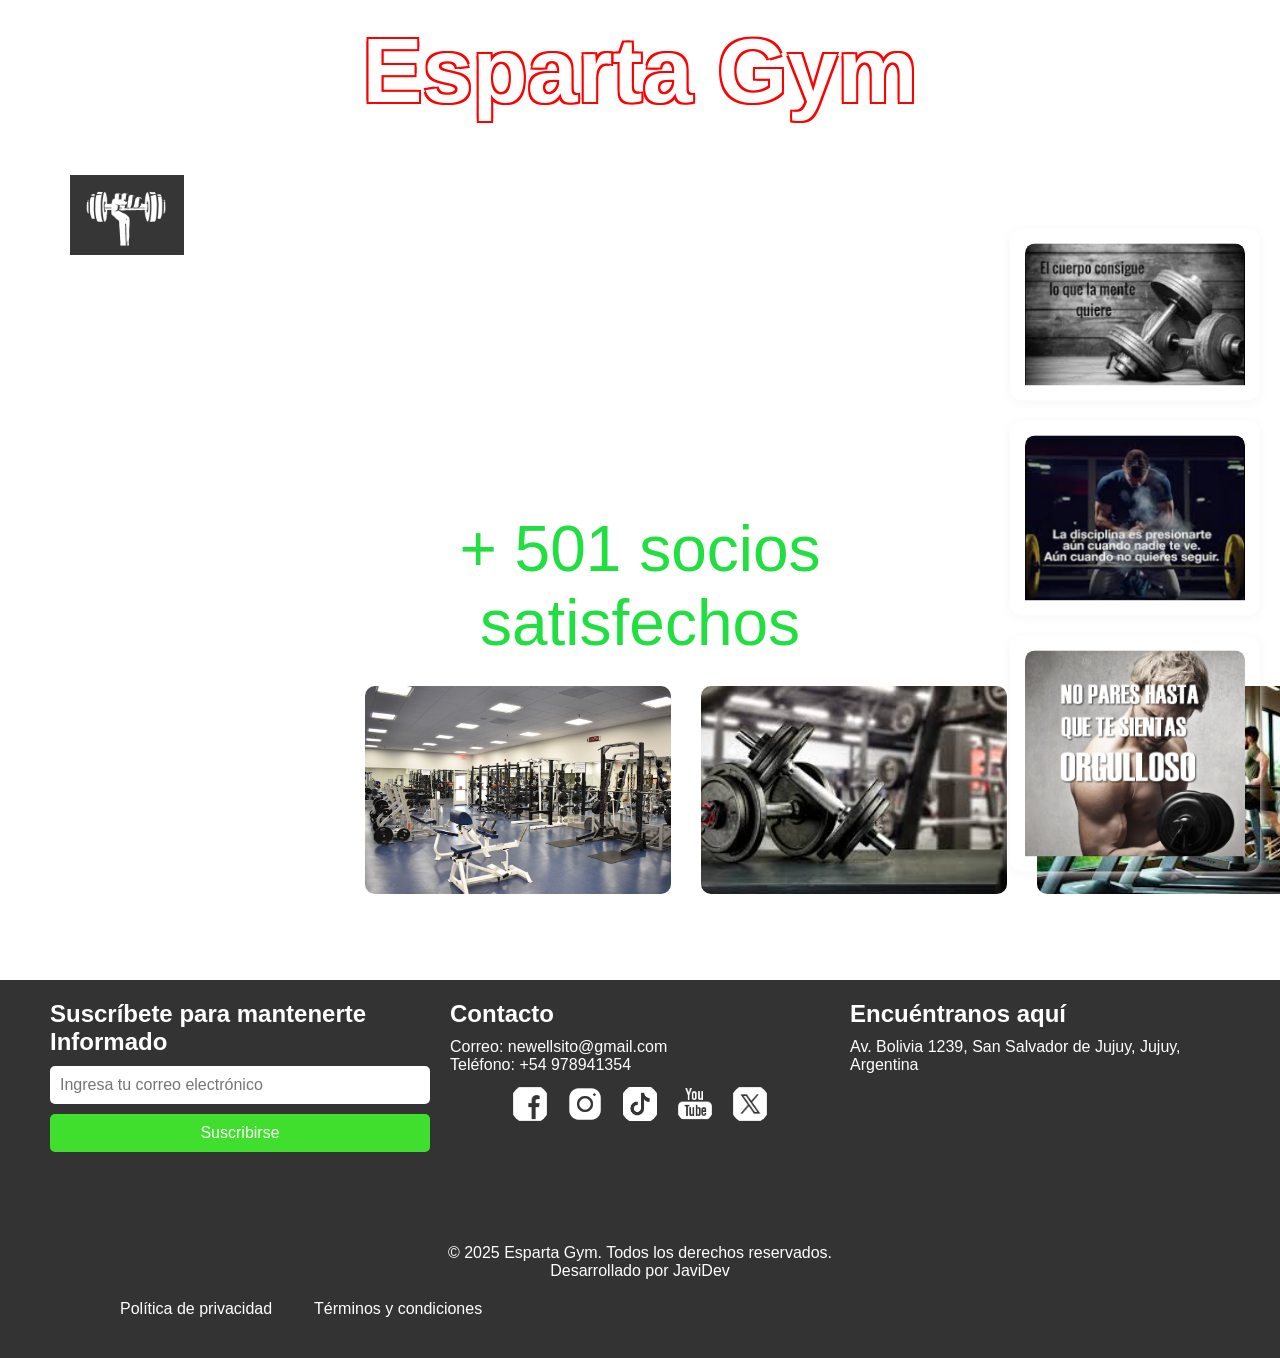
<file: index.html>
<HTML:5>
<!DOCTYPE html>
<html lang="en">
<head>
    <meta charset="UTF-8">
    <meta name="viewport" content="width=device-width, initial-scale=1.0">
    <title>TP1 GYM</title>
    <link rel="stylesheet" href="style.css">
</head>
<body>
    <header class="header">
        <div class="header-content">
            <h1 class="name-gym">Esparta Gym</h1>
            <nav>
                <div class="logo">
                    <a href="index.html">
                        <img src="Multimedia/images/icons/logo.jpg" alt="Logo del gimnasio">
                    </a>
                </div>
                <ul class="nav-links">
                    <li><a href="Pages/clases.html">Clases</a></li>
                    <li><a href="Pages/entrenadores.html">Entrenadores</a></li>
                    <li><a href="Pages/precios.html">Precios</a></li>
                    <li><a href="Pages/formulario.html">Inscripcion</a></li>
                    <li><a href="Pages/revista.html">Blog</a></li>
                </ul>
            </nav>
        </div>
    </header>
        
        <section class="hero">
            <video autoplay muted loop class="hero-video">
                <source src="Multimedia/videos/entrenamiento.mp4" type="video/mp4">
                Tu navegador no soporta la reproducción de videos.
            </video>
            <div class="hero-overlay">
                <h1 class="hero-title">¡El cambio de tu vida es hoy!</h1>
                <p class="hero-subtitle">Únete a nuestro gimnasio y alcanza tus metas ! ! ! </p>
                <section class="contador-section">
                    <span class="count">+ 500 socios satisfechos</span>
                    <span class="final-count">+ 501 socios satisfechos</span>
                </section>
                
                <div class="carrusel-box">
                    <ul>
                        <li ><img src="Multimedia/images/gimnasio/gym1.jpeg" alt="imagen entorno 1"></li>
                        <li ><img src="Multimedia/images/gimnasio/gym2.jpeg" alt="imagen entorno 2"></li>
                        <li ><img src="Multimedia/images/gimnasio/gym3.jpeg" alt="imagen entorno 3"></li>
                        <li ><img src="Multimedia/images/gimnasio/gym4.jpeg" alt="imagen entorno 4"></li>
                        <li ><img src="Multimedia/images/gimnasio/entorno-gym.PNG" alt="imagen entorno 5"></li>
                    </ul>
                </div>
            </div> 
        </section>
        <div class="cards-container">
            <div class="card">
                <img src="Multimedia/images/frases/frase1.PNG" alt="frase motivacional 1">
               
            </div>
            <div class="card">
                <img src="Multimedia/images/frases/frase2.PNG" alt="frase motivacional 2">
                
            </div>
            <div class="card">
                <img src="Multimedia/images/frases/frase3.PNG" alt="frase motivacional 3">
            </div>
        </div>

    
    <footer>
        <div class="footer-content">
            <!-- Suscripción -->
            <div class="newsletter">
                <h3>Suscríbete para mantenerte Informado</h3>
                <form action="#" method="post">
                    <input type="email" placeholder="Ingresa tu correo electrónico" required>
                    <button type="button" id="subscribe-btn">Suscribirse</button>
                        <!-- Modal -->
                        <dialog class="modal" id="mainModal">
                            <h1>¡Gracias por suscribirte!</h1>
                            <p>Recibirás nuestras novedades y promociones en tu correo electrónico.</p>
                            <p>¡Bienvenido a la comunidad de Esparta Gym!</p>
                            <button type="button" id="close-btn">Cerrar</button>
                        </dialog>
                </form>
            </div>
            <!-- Contacto -->
            <div class="social-links">
                <h3>Contacto</h3>
                <p>Correo: newellsito@gmail.com</p>
                <p>Teléfono: +54 978941354</p>
                <ul>
                    <li><a href="https://www.unju.edu.ar/" target="_blank"><img src="Multimedia/images/icons/facebook-icon.png" alt="Facebook"></a></li>
                    <li><a href="https://www.unju.edu.ar/" target="_blank"><img src="Multimedia/images/icons/instagram-icon.png" alt="Instagram"></a></li>
                    <li><a href="https://www.unju.edu.ar/" target="_blank"><img src="Multimedia/images/icons/tiktok-icon.png" alt="TikTok"></a></li>
                    <li><a href="https://www.unju.edu.ar/" target="_blank"><img src="Multimedia/images/icons/youtube-icon.png" alt="YouTube"></a></li>
                    <li><a href="https://www.unju.edu.ar/" target="_blank"><img src="Multimedia/images/icons/twitter-icon.png" alt="Twitter"></a></li>
                </ul>
            </div>
            <!-- Mapa -->
            <div class="map">
                <h3>Encuéntranos aquí</h3>
                <p>Av. Bolivia 1239, San Salvador de Jujuy, Jujuy, Argentina</p>
                <iframe 
                    src="https://www.google.com/maps/embed?pb=!1m18!1m12!1m3!1d3639.4981779725604!2d-65.2933567!3d-24.189325999999998!2m3!1f0!2f0!3f0!3m2!1i1024!2i768!4f13.1!3m3!1m2!1s0x941b0f5bca584281%3A0xb1d519d50cac526d!2sFacultad%20de%20Ingenier%C3%ADa%20-%20UNJu!5e0!3m2!1ses-419!2sar!4v1743904644566!5m2!1ses-419!2sar" 
                    width="600" height="450" style="border:0;" allowfullscreen="" loading="lazy" referrerpolicy="no-referrer-when-downgrade"></iframe>
                </iframe>
            </div>
        </div>
    
        <!-- Footer Bottom -->
        <div class="footer-bottom">
            <p>&copy; 2025 Esparta Gym. Todos los derechos reservados.</p>
            <p>Desarrollado por JaviDev</p>
            <nav>
                <ul class="nav-links">
                    <li><a href="#">Política de privacidad</a></li>
                    <li><a href="#">Términos y condiciones</a></li>
                </ul>
            </nav>
        </div>
    </footer>
    <script>
        document.addEventListener('DOMContentLoaded', () => {
            const modal = document.getElementById('mainModal');
            const subscribeBtn = document.getElementById('subscribe-btn');
            const closeBtn = document.getElementById('close-btn');

            // Asegúrate de que el modal esté cerrado al cargar
            if (modal.open) modal.close();

            // Función para mostrar el modal
            function openModal() {
                if (typeof modal.showModal === 'function') {
                    modal.showModal();
                }
            }

            // Función para cerrar el modal
            function closeModal() {
                if (typeof modal.close === 'function') {
                    modal.close();
                }
            }

            // Mostrar el modal al hacer clic en "Suscribirse"
            subscribeBtn.addEventListener('click', openModal);

            // Cerrar el modal al hacer clic en "Cerrar"
            closeBtn.addEventListener('click', closeModal);
        });    
    </script>
</body>
</html>


</HTML:5>
</file>
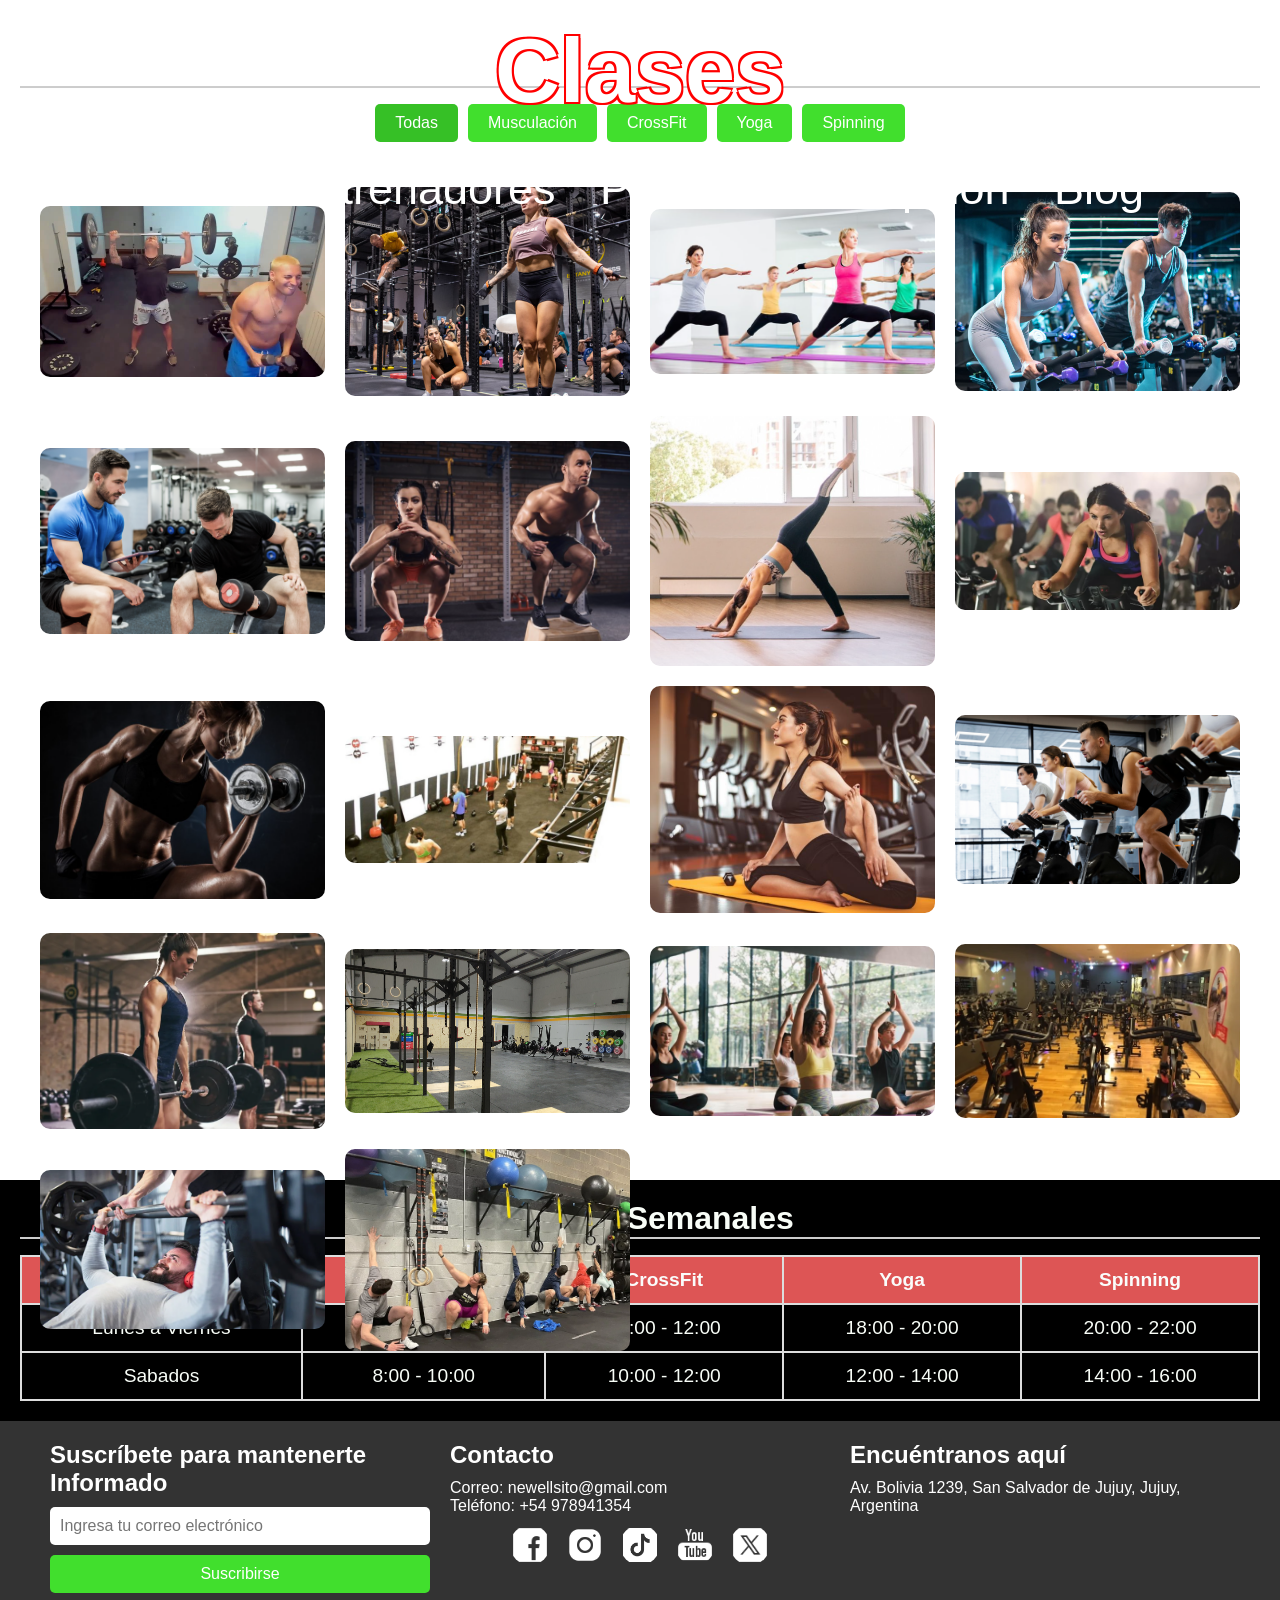
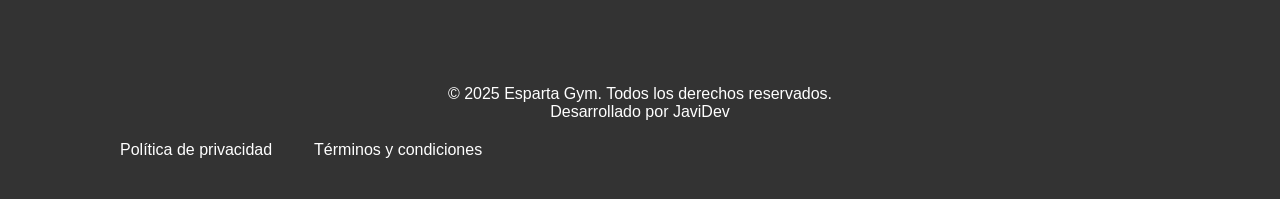
<file: Pages/clases.html>
<HTML:5>
<!DOCTYPE html>
<html lang="en">
<head>
    <meta charset="UTF-8">
    <meta name="viewport" content="width=device-width, initial-scale=1.0">
    <title>Clases - Esparta Gym</title>
    <link rel="stylesheet" href="../style.css">
</head>
<body>
    <header class="header">
        <div class="header-content">
            <h1 class="name-gym">Clases</h1>
            <nav>
                <ul class="nav-links">
                    <li><a href="../index.html">Inicio</a></li>
                    <li><a href="entrenadores.html">Entrenadores</a></li>
                    <li><a href="precios.html">Precios</a></li>
                    <li><a href="formulario.html">Inscripcion</a></li>
                    <li><a href="revista.html">Blog</a></li>
                </ul>
            </nav>
        </div>
    </header>
    <div class="main-container">
        <section class="hero">
            <video autoplay muted loop class="hero-video">
                <source src="../Multimedia/videos/entrenamiento.mp4" type="video/mp4">
                Tu navegador no soporta la reproducción de videos.
            </video>
            <div class="hero-content">
                <!-- Sistema de Filtrado -->
                <section class="filter-section">
                    <h2>Filtrar por categoría</h2>
                    <div class="filters">
                        <input type="radio" id="all" name="category" checked>
                        <label for="all">Todas</label>
        
                        <input type="radio" id="musculacion" name="category">
                        <label for="musculacion">Musculación</label>
        
                        <input type="radio" id="crossfit" name="category">
                        <label for="crossfit">CrossFit</label>
        
                        <input type="radio" id="yoga" name="category">
                        <label for="yoga">Yoga</label>
        
                        <input type="radio" id="spinning" name="category">
                        <label for="spinning">Spinning</label>


                    </div>
        
                    <!-- Galería tipo Masonry -->
                    <div class="gallery">
                        <div class="item musculacion"><img src="../Multimedia/images/clases/musculacion 3.PNG" alt="Musculación"></div>
                        <div class="item crossfit"><img src="../Multimedia/images/clases/crossfit 1.PNG" alt="CrossFit"></div>
                        <div class="item yoga"><img src="../Multimedia/images/clases/yoga 1.PNG" alt="Yoga"></div>
                        <div class="item spinning"><img src="../Multimedia/images/clases/sppining 1.PNG" alt="Spinning"></div>
                        <div class="item musculacion"><img src="../Multimedia/images/clases/musculacion 1.PNG" alt="Musculación"></div>
                        <div class="item crossfit"><img src="../Multimedia/images/clases/crossfit 2.PNG" alt="CrossFit"></div>
                        <div class="item yoga"><img src="../Multimedia/images/clases/yoga 2.PNG" alt="Yoga"></div>
                        <div class="item spinning"><img src="../Multimedia/images/clases/sppining 2.PNG" alt="Spinning"></div>
                        <div class="item musculacion"><img src="../Multimedia/images/clases/musculacion 2.PNG" alt="Musculación"></div>
                        <div class="item crossfit"><img src="../Multimedia/images/clases/crossfit 3.PNG" alt="CrossFit"></div>
                        <div class="item yoga"><img src="../Multimedia/images/clases/yoga 3.PNG" alt="Yoga"></div>
                        <div class="item spinning"><img src="../Multimedia/images/clases/sppining 3.PNG" alt="Spinning"></div>
                        <div class="item musculacion"><img src="../Multimedia/images/clases/musculacion 4.PNG" alt="Musculación"></div>
                        <div class="item crossfit"><img src="../Multimedia/images/clases/crossfit 4.PNG" alt="CrossFit"></div>
                        <div class="item yoga"><img src="../Multimedia/images/clases/yoga 4.PNG" alt="Yoga"></div>
                        <div class="item spinning"><img src="../Multimedia/images/clases/sppining 4.PNG" alt="Spinning"></div>
                        <div class="item musculacion"><img src="../Multimedia/images/clases/musculacion 5.PNG" alt="Musculación"></div>
                        <div class="item crossfit"><img src="../Multimedia/images/clases/crossfit 5.PNG" alt="CrossFit"></div>
                    </div>
                </section>
            </div>
        </section>
    </div>
     <!-- Tabla de horarios -->
     <section class="schedule-section">
        <h2>Horarios Semanales</h2>
        <table class="schedule">
            <thead>
                <tr>
                    <th>Día</th>
                    <th>Musculación</th>
                    <th>CrossFit</th>
                    <th>Yoga</th>
                    <th>Spinning</th>
                </tr>
            </thead>
            <tbody>
                <tr>
                    <td>Lunes a Viernes</td>
                    <td>8:00 - 10:00</td>
                    <td>10:00 - 12:00</td>
                    <td>18:00 - 20:00</td>
                    <td>20:00 - 22:00</td>
                </tr>
                <tr>
                    <td>Sabados</td>
                    <td>8:00 - 10:00</td>
                    <td>10:00 - 12:00</td>
                    <td>12:00 - 14:00</td>
                    <td>14:00 - 16:00</td>
                </tr>
            </tbody>
        </table>
    </section>
    <footer>
        <div class="footer-content">
            <!-- Suscripción -->
            <div class="newsletter">
                <h3>Suscríbete para mantenerte Informado</h3>
                <form action="#" method="post">
                    <input type="email" placeholder="Ingresa tu correo electrónico" required>
                    <button type="button" id="subscribe-btn">Suscribirse</button>
                        <!-- Modal -->
                        <dialog class="modal" id="mainModal">
                            <h1>¡Gracias por suscribirte!</h1>
                            <p>Recibirás nuestras novedades y promociones en tu correo electrónico.</p>
                            <p>¡Bienvenido a la comunidad de Esparta Gym!</p>
                            <button type="button" id="close-btn">Cerrar</button>
                        </dialog>
                </form>
            </div>
            <!-- Contacto -->
            <div class="social-links">
                <h3>Contacto</h3>
                <p>Correo: newellsito@gmail.com</p>
                <p>Teléfono: +54 978941354</p>
                <ul>
                    <li><a href="https://www.unju.edu.ar/" target="_blank"><img src="../Multimedia/images/icons/facebook-icon.png" alt="Facebook"></a></li>
                    <li><a href="https://www.unju.edu.ar/" target="_blank"><img src="../Multimedia/images/icons/instagram-icon.png" alt="Instagram"></a></li>
                    <li><a href="https://www.unju.edu.ar/" target="_blank"><img src="../Multimedia/images/icons/tiktok-icon.png" alt="TikTok"></a></li>
                    <li><a href="https://www.unju.edu.ar/" target="_blank"><img src="../Multimedia/images/icons/youtube-icon.png" alt="YouTube"></a></li>
                    <li><a href="https://www.unju.edu.ar/" target="_blank"><img src="../Multimedia/images/icons/twitter-icon.png" alt="Twitter"></a></li>
                </ul>
            </div>
            <!-- Mapa -->
            <div class="map">
                <h3>Encuéntranos aquí</h3>
                <p>Av. Bolivia 1239, San Salvador de Jujuy, Jujuy, Argentina</p>
                <iframe 
                    src="https://www.google.com/maps/embed?pb=!1m18!1m12!1m3!1d3639.4981779725604!2d-65.2933567!3d-24.189325999999998!2m3!1f0!2f0!3f0!3m2!1i1024!2i768!4f13.1!3m3!1m2!1s0x941b0f5bca584281%3A0xb1d519d50cac526d!2sFacultad%20de%20Ingenier%C3%ADa%20-%20UNJu!5e0!3m2!1ses-419!2sar!4v1743904644566!5m2!1ses-419!2sar" 
                    width="600" height="450" style="border:0;" allowfullscreen="" loading="lazy" referrerpolicy="no-referrer-when-downgrade"></iframe>
                </iframe>
            </div>
        </div>
    
        <!-- Footer Bottom -->
        <div class="footer-bottom">
            <p>&copy; 2025 Esparta Gym. Todos los derechos reservados.</p>
            <p>Desarrollado por JaviDev</p>
            <nav>
                <ul class="nav-links">
                    <li><a href="#">Política de privacidad</a></li>
                    <li><a href="#">Términos y condiciones</a></li>
                </ul>
            </nav>
        </div>
    </footer>
    <!-- script para el modal del footer-->
    <script>
        document.addEventListener('DOMContentLoaded', () => {
            const modal = document.getElementById('mainModal');
            const subscribeBtn = document.getElementById('subscribe-btn');
            const closeBtn = document.getElementById('close-btn');

            // Asegúrate de que el modal esté cerrado al cargar
            if (modal.open) modal.close();

            // Función para mostrar el modal
            function openModal() {
                if (typeof modal.showModal === 'function') {
                    modal.showModal();
                }
            }

            // Función para cerrar el modal
            function closeModal() {
                if (typeof modal.close === 'function') {
                    modal.close();
                }
            }

            // Mostrar el modal al hacer clic en "Suscribirse"
            subscribeBtn.addEventListener('click', openModal);

            // Cerrar el modal al hacer clic en "Cerrar"
            closeBtn.addEventListener('click', closeModal);
        });    
    </script>
    <!-- script para el filtrado -->
    <script>
        document.querySelectorAll('input[name="category"]').forEach((input) => {
            input.addEventListener('change', (event) => {
                const selectedCategory = event.target.id;
                const items = document.querySelectorAll('.gallery .item');
    
                items.forEach((item) => {
                    if (selectedCategory === 'all' || item.classList.contains(selectedCategory)) {
                        item.style.display = 'block'; // Muestra el elemento
                    } else {
                        item.style.display = 'none'; // Oculta el elemento
                    }
                });
            });
        });
    </script>
</body>
</html>

</HTML:5>
</file>
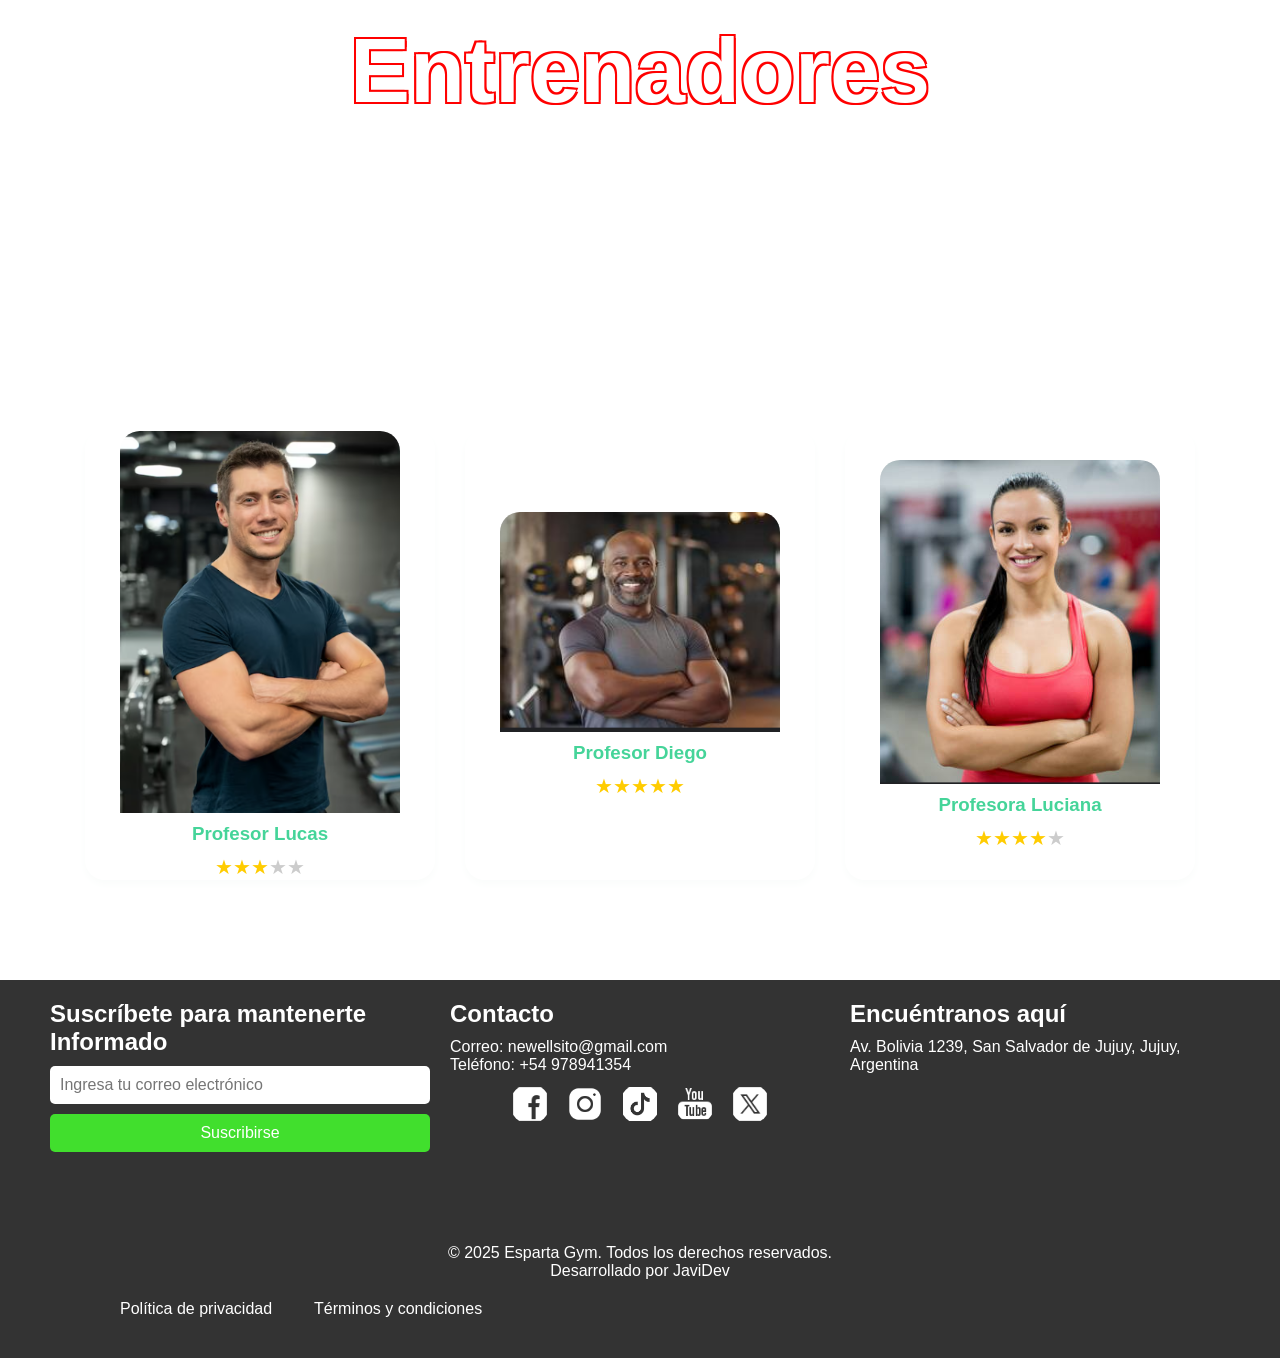
<file: Pages/entrenadores.html>
<HTML:5>
<!DOCTYPE html>
<html lang="en">
<head>
    <meta charset="UTF-8">
    <meta name="viewport" content="width=device-width, initial-scale=1.0">
    <title>Entrenadores - Esparta Gym</title>
    <link rel="stylesheet" href="../style.css">
</head>
<body>
    <header class="header">
        <div class="header-content">
            <h1 class="name-gym">Entrenadores</h1>
            <nav>
                <ul class="nav-links">
                    <li><a href="../index.html">Inicio</a></li>
                    <li><a href="clases.html">Clases</a></li>
                    <li><a href="precios.html">Precios</a></li>
                    <li><a href="formulario.html">Inscripcion</a></li>
                    <li><a href="revista.html">Blog</a></li>
                </ul>
            </nav>
        </div>
    </header>
    <div class="hero">
        <video autoplay muted loop class="hero-video">
            <source src="../Multimedia/videos/entrenamiento.mp4" type="video/mp4">
            Tu navegador no soporta la reproducción de videos.
        </video>
        <div class="trainers-container">
            <div class="trainer-card">
                <div class="card-inner">
                    <div class="card-front">
                        <img src="../Multimedia/images/entrenadores/entrenador-crossfit.PNG" alt="Entrenador de entrenador-crossfit" class="trainer-image">
                        <h3 class="trainer-name">Profesor Lucas</h3>
                        <div class="rating">
                            <span class="star filled">★</span>
                            <span class="star filled">★</span>
                            <span class="star filled">★</span>
                            <span class="star">★</span>
                            <span class="star">★</span>
                        </div>
                    </div>
                    <div class="card-back">
                        <h3>Detalles del Entrenador</h3>
                        <p>Entrenador comprometido y motivador,
                        especializado en el desarrollo físico y mental de sus atletas. Fomenta la disciplina, el trabajo en equipo y el rendimiento óptimo en cada sesión.</p>
                        <div class="skills">
                            <div class="skill">
                                <span>Fuerza</span>
                                <div class="skill-bar">
                                    <div class="skill-fill" style="width: 90%;"></div>
                                </div>
                            </div>
                            <div class="skill">
                                <span>Flexibilidad</span>
                                <div class="skill-bar">
                                    <div class="skill-fill" style="width: 80%;"></div>
                                </div>
                            </div>
                        </div>
                    </div>
                </div>
            </div>
            <!-- 2do entrenador -->
            <div class="trainer-card">
                <div class="card-inner">
                    <div class="card-front">
                        <img src="../Multimedia/images/entrenadores/entrenador-musculacion.PNG" alt="Entrenador de entrenador-musculacion" class="trainer-image">
                        <h3 class="trainer-name">Profesor Diego</h3>
                        <div class="rating">
                            <span class="star filled">★</span>
                            <span class="star filled">★</span>
                            <span class="star filled">★</span>
                            <span class="star filled">★</span>
                            <span class="star filled">★</span>
                        </div>
                    </div>
                    <div class="card-back">
                        <h3>Detalles del Entrenador</h3>
                        <p>Entrenador comprometido y motivador, especializado en el desarrollo físico 
                            y mental de sus atletas. Fomenta la disciplina, el trabajo en equipo y el rendimiento óptimo en cada sesión.</p>
                        <div class="skills">
                            <div class="skill">
                                <span>Fuerza</span>
                                <div class="skill-bar">
                                    <div class="skill-fill" style="width: 90%;"></div>
                                </div>
                            </div>
                            <div class="skill">
                                <span>Flexibilidad</span>
                                <div class="skill-bar">
                                    <div class="skill-fill" style="width: 80%;"></div>
                                </div>
                            </div>
                        </div>
                    </div>
                </div>
            </div>
            <!-- 3er entrenador -->
            <div class="trainer-card">
                <div class="card-inner">
                    <div class="card-front">
                        <img src="../Multimedia/images/entrenadores/entrenadora-yoga.PNG" alt="Entrenadora de yoga " class="trainer-image">
                        <h3 class="trainer-name">Profesora Luciana</h3>
                        <div class="rating">
                            <span class="star filled">★</span>
                            <span class="star filled">★</span>
                            <span class="star filled">★</span>
                            <span class="star filled">★</span>
                            <span class="star">★</span>
                        </div>
                    </div>
                    <div class="card-back">
                        <h3>Detalles del Entrenador</h3>
                        <p>Entrenadora apasionada y enfocada en el progreso integral de sus deportistas.
                             Destaca por su liderazgo empático, exigencia equilibrada y estrategias personalizadas para alcanzar metas deportivas.</p>
                        <div class="skills">
                            <div class="skill">
                                <span>Fuerza</span>
                                <div class="skill-bar">
                                    <div class="skill-fill" style="width: 90%;"></div>
                                </div>
                            </div>
                            <div class="skill">
                                <span>Flexibilidad</span>
                                <div class="skill-bar">
                                    <div class="skill-fill" style="width: 80%;"></div>
                                </div>
                            </div>
                        </div>
                    </div>
                </div>
            </div>
            <!-- 4to entrenador -->
            <div class="trainer-card">
                <div class="card-inner">
                    <div class="card-front">
                        <img src="../Multimedia/images/entrenadores/entrenador-sppining.PNG" alt="Entrenador de sppining" class="trainer-image">
                        <h3 class="trainer-name">Profesor Juan</h3>
                        <div class="rating">
                            <span class="star filled">★</span>
                            <span class="star filled">★</span>
                            <span class="star filled">★</span>
                            <span class="star">★</span>
                            <span class="star">★</span>
                        </div>
                    </div>
                    <div class="card-back">
                        <h3>Detalles del Entrenador</h3>
                        <p>Entrenador comprometido y motivador, especializado en el desarrollo físico 
                            y mental de sus atletas. Fomenta la disciplina, el trabajo en equipo y el rendimiento óptimo en cada sesión.</p>
                        <div class="skills">
                            <div class="skill">
                                <span>Fuerza</span>
                                <div class="skill-bar">
                                    <div class="skill-fill" style="width: 90%;"></div>
                                </div>
                            </div>
                            <div class="skill">
                                <span>Flexibilidad</span>
                                <div class="skill-bar">
                                    <div class="skill-fill" style="width: 80%;"></div>
                                </div>
                            </div>
                        </div>
                    </div>
                </div>
            </div>
        </div>
    </div>
    
    
    <footer>
        <div class="footer-content">
            <!-- Suscripción -->
            <div class="newsletter">
                <h3>Suscríbete para mantenerte Informado</h3>
                <form action="#" method="post">
                    <input type="email" placeholder="Ingresa tu correo electrónico" required>
                    <button type="button" id="subscribe-btn">Suscribirse</button>
                        <!-- Modal -->
                        <dialog class="modal" id="mainModal">
                            <h1>¡Gracias por suscribirte!</h1>
                            <p>Recibirás nuestras novedades y promociones en tu correo electrónico.</p>
                            <p>¡Bienvenido a la comunidad de Esparta Gym!</p>
                            <button type="button" id="close-btn">Cerrar</button>
                        </dialog>
                </form>
            </div>
            <!-- Contacto -->
            <div class="social-links">
                <h3>Contacto</h3>
                <p>Correo: newellsito@gmail.com</p>
                <p>Teléfono: +54 978941354</p>
                <ul>
                    <li><a href="https://www.unju.edu.ar/" target="_blank"><img src="../Multimedia/images/icons/facebook-icon.png" alt="Facebook"></a></li>
                    <li><a href="https://www.unju.edu.ar/" target="_blank"><img src="../Multimedia/images/icons/instagram-icon.png" alt="Instagram"></a></li>
                    <li><a href="https://www.unju.edu.ar/" target="_blank"><img src="../Multimedia/images/icons/tiktok-icon.png" alt="TikTok"></a></li>
                    <li><a href="https://www.unju.edu.ar/" target="_blank"><img src="../Multimedia/images/icons/youtube-icon.png" alt="YouTube"></a></li>
                    <li><a href="https://www.unju.edu.ar/" target="_blank"><img src="../Multimedia/images/icons/twitter-icon.png" alt="Twitter"></a></li>
                </ul>
            </div>
            <!-- Mapa -->
            <div class="map">
                <h3>Encuéntranos aquí</h3>
                <p>Av. Bolivia 1239, San Salvador de Jujuy, Jujuy, Argentina</p>
                <iframe 
                    src="https://www.google.com/maps/embed?pb=!1m18!1m12!1m3!1d3639.4981779725604!2d-65.2933567!3d-24.189325999999998!2m3!1f0!2f0!3f0!3m2!1i1024!2i768!4f13.1!3m3!1m2!1s0x941b0f5bca584281%3A0xb1d519d50cac526d!2sFacultad%20de%20Ingenier%C3%ADa%20-%20UNJu!5e0!3m2!1ses-419!2sar!4v1743904644566!5m2!1ses-419!2sar" 
                    width="600" height="450" style="border:0;" allowfullscreen="" loading="lazy" referrerpolicy="no-referrer-when-downgrade"></iframe>
                </iframe>
            </div>
        </div>
    
        <!-- Footer Bottom -->
        <div class="footer-bottom">
            <p>&copy; 2025 Esparta Gym. Todos los derechos reservados.</p>
            <p>Desarrollado por JaviDev</p>
            <nav>
                <ul class="nav-links">
                    <li><a href="#">Política de privacidad</a></li>
                    <li><a href="#">Términos y condiciones</a></li>
                </ul>
            </nav>
        </div>
    </footer>
    <!-- script para el modal del footer-->
    <script>
        document.addEventListener('DOMContentLoaded', () => {
            const modal = document.getElementById('mainModal');
            const subscribeBtn = document.getElementById('subscribe-btn');
            const closeBtn = document.getElementById('close-btn');

            // Asegúrate de que el modal esté cerrado al cargar
            if (modal.open) modal.close();

            // Función para mostrar el modal
            function openModal() {
                if (typeof modal.showModal === 'function') {
                    modal.showModal();
                }
            }

            // Función para cerrar el modal
            function closeModal() {
                if (typeof modal.close === 'function') {
                    modal.close();
                }
            }

            // Mostrar el modal al hacer clic en "Suscribirse"
            subscribeBtn.addEventListener('click', openModal);

            // Cerrar el modal al hacer clic en "Cerrar"
            closeBtn.addEventListener('click', closeModal);
        });    
    </script>
    
</body>
</html>

</HTML:5>
</file>
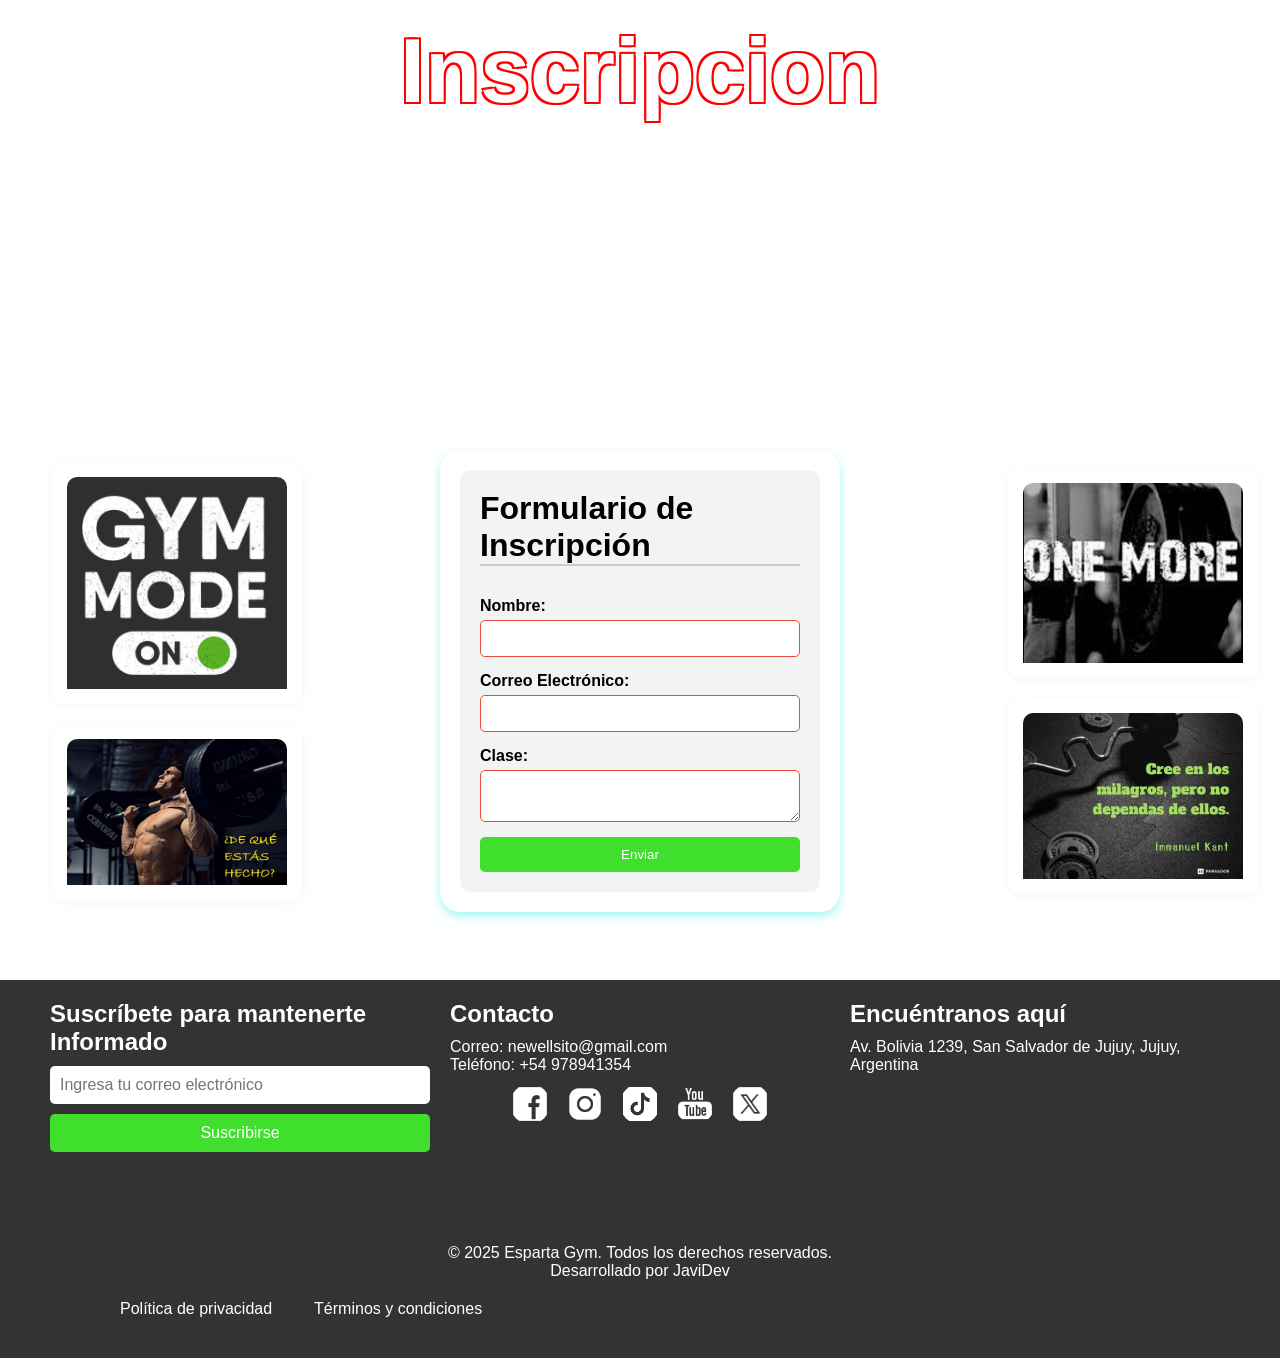
<file: Pages/formulario.html>
<HTML:5>
    <html>
        <head>
            <meta charset="UTF-8">
            <meta name="viewport" content="width=device-width, initial-scale=1.0">
            <title>Formulario de Inscripción</title>
            <link rel="stylesheet" href="../style.css">
        </head>
        <body>
            <header class="header">
                <div class="header-content">
                    <h1 class="name-gym">Inscripcion</h1>
                    <nav>
                        <ul class="nav-links">
                            <li><a href="../index.html">Inicio</a></li>
                            <li><a href="clases.html">Clases</a></li>
                            <li><a href="entrenadores.html">Entrenadores</a></li>
                            <li><a href="precios.html">Precios</a></li>
                            <li><a href="revista.html">Blog</a></li>
                        </ul>
                    </nav>
                </div>
            </header>

            <div class="hero">
                <video autoplay muted loop class="hero-video">
                    <source src="../Multimedia/videos/entrenamiento.mp4" type="video/mp4">
                    Tu navegador no soporta la reproducción de videos.
                </video>
                <div class="content-container">
                    <div class="cards-cont-izq">
                        <div class="card">
                            <img src="../Multimedia/images/frases/frase4.PNG" alt="frase motivacional 1">
                        </div>
                        <div class="card">
                            <img src="../Multimedia/images/frases/frase5.PNG" alt="frase motivacional 2">
                        </div>
                    </div>
                    <div class="contact-form-container">
                        <form id="contact-form" class="contact-form" novalidate>
                            <h2 >Formulario de Inscripción</h2>
                            <div class="form-group">
                                <label for="name">Nombre:</label>
                                <input type="text" id="name" name="name" required>
                            </div>
                            <div class="form-group">
                                <label for="email">Correo Electrónico:</label>
                                <input type="email" id="email" name="email" required>
                            </div>
                            <div class="form-group">
                                <label for="message">Clase:</label>
                                <textarea id="message" name="message" required></textarea>
                            </div>
                            <button type="submit" id="submit-btn">Enviar</button>
                            <div class="spinner" id="spinner" hidden></div>

                            <dialog class="modal" id="mainModal">
                                <h1>Inscripción Exitosa!</h1>
                                <button type="button" id="close-btn" onclick="closeModal()">Cerrar</button>
                            </dialog>
                        </form>
                    </div>
                    <div class="cards-cont-der">
                        <div class="card">
                            <img src="../Multimedia/images/frases/frase6.PNG" alt="frase motivacional 3">
                        </div>
                        <div class="card">
                            <img src="../Multimedia/images/frases/frase7.PNG" alt="frase motivacional 4">
                        </div>
                    </div>
                </div>
            </div>
           <footer>
            <div class="footer-content">
                <!-- Suscripción -->
                <div class="newsletter">
                    <h3>Suscríbete para mantenerte Informado</h3>
                    <form action="#" method="post">
                        <input type="email" placeholder="Ingresa tu correo electrónico" required>
                        <button type="button" id="subscribe-btn">Suscribirse</button>
                            <!-- Modal -->
                            <dialog class="modal" id="mainModal2">
                                <h1>¡Gracias por suscribirte!</h1>
                                <p>Recibirás nuestras novedades y promociones en tu correo electrónico.</p>
                                <p>¡Bienvenido a la comunidad de Esparta Gym!</p>
                                <button type="button" id="close-btn2">Cerrar</button>
                            </dialog>
                    </form>
                </div>
                <!-- Contacto -->
                <div class="social-links">
                    <h3>Contacto</h3>
                    <p>Correo: newellsito@gmail.com</p>
                    <p>Teléfono: +54 978941354</p>
                    <ul>
                        <li><a href="https://www.unju.edu.ar/" target="_blank"><img src="../Multimedia/images/icons/facebook-icon.png" alt="Facebook"></a></li>
                        <li><a href="https://www.unju.edu.ar/" target="_blank"><img src="../Multimedia/images/icons/instagram-icon.png" alt="Instagram"></a></li>
                        <li><a href="https://www.unju.edu.ar/" target="_blank"><img src="../Multimedia/images/icons/tiktok-icon.png" alt="TikTok"></a></li>
                        <li><a href="https://www.unju.edu.ar/" target="_blank"><img src="../Multimedia/images/icons/youtube-icon.png" alt="YouTube"></a></li>
                        <li><a href="https://www.unju.edu.ar/" target="_blank"><img src="../Multimedia/images/icons/twitter-icon.png" alt="Twitter"></a></li>
                    </ul>
                </div>
                <!-- Mapa -->
                <div class="map">
                    <h3>Encuéntranos aquí</h3>
                    <p>Av. Bolivia 1239, San Salvador de Jujuy, Jujuy, Argentina</p>
                    <iframe 
                        src="https://www.google.com/maps/embed?pb=!1m18!1m12!1m3!1d3639.4981779725604!2d-65.2933567!3d-24.189325999999998!2m3!1f0!2f0!3f0!3m2!1i1024!2i768!4f13.1!3m3!1m2!1s0x941b0f5bca584281%3A0xb1d519d50cac526d!2sFacultad%20de%20Ingenier%C3%ADa%20-%20UNJu!5e0!3m2!1ses-419!2sar!4v1743904644566!5m2!1ses-419!2sar" 
                        width="600" height="450" style="border:0;" allowfullscreen="" loading="lazy" referrerpolicy="no-referrer-when-downgrade"></iframe>
                    </iframe>
                </div>
            </div>
        
            <!-- Footer Bottom -->
            <div class="footer-bottom">
                <p>&copy; 2025 Esparta Gym. Todos los derechos reservados.</p>
                <p>Desarrollado por JaviDev</p>
                <nav>
                    <ul class="nav-links">
                        <li><a href="#">Política de privacidad</a></li>
                        <li><a href="#">Términos y condiciones</a></li>
                    </ul>
                </nav>
            </div>
        </footer>
        <!-- script para el modal del footer-->
        <script>
            document.addEventListener('DOMContentLoaded', () => {
                const modal = document.getElementById('mainModal2');
                const subscribeBtn = document.getElementById('subscribe-btn');
                const closeBtn2 = document.getElementById('close-btn2');
    
                // Asegúrate de que el modal esté cerrado al cargar
                if (modal.open) modal.close();
    
                // Función para mostrar el modal
                function openModal() {
                    if (typeof modal.showModal === 'function') {
                        modal.showModal();
                    }
                }
    
                // Función para cerrar el modal
                function closeModal() {
                    if (typeof modal.close === 'function') {
                        modal.close();
                    }
                }
    
                // Mostrar el modal al hacer clic en "Suscribirse"
                subscribeBtn.addEventListener('click', openModal);
    
                // Cerrar el modal al hacer clic en "Cerrar"
                closeBtn2.addEventListener('click', closeModal);
            });    
        </script>
        <!-- script para el modal del formulario-->
            <script>
                document.addEventListener('DOMContentLoaded', () => {
                    const modal = document.getElementById('mainModal');
                    const spinner = document.getElementById('spinner');
                    const form = document.getElementById('contact-form');
                    const closeBtn = document.getElementById('close-btn');

                    // Forzamos a que el modal esté cerrado al cargar
                    if (modal.open) modal.close();

                    // Función para mostrar el modal
                    function openModal() {
                    if (typeof modal.showModal === 'function') {
                        modal.showModal();
                    }
                    }

                    // Función para cerrar el modal
                    function closeModal() {
                    if (typeof modal.close === 'function') {
                        modal.close();
                    }
                    }

                    // Cerrar al hacer clic en "Cerrar"
                    closeBtn.addEventListener('click', closeModal);

                    // Envío del formulario
                    form.addEventListener('submit', (e) => {
                    e.preventDefault();
                    spinner.removeAttribute('hidden');

                    setTimeout(() => {
                        spinner.setAttribute('hidden', true);
                        openModal();
                        form.reset(); // Opcional: limpia campos
                    }, 2000);
                    });
                });
            </script>
        </body>
    </html>
</HTML:5>
</file>
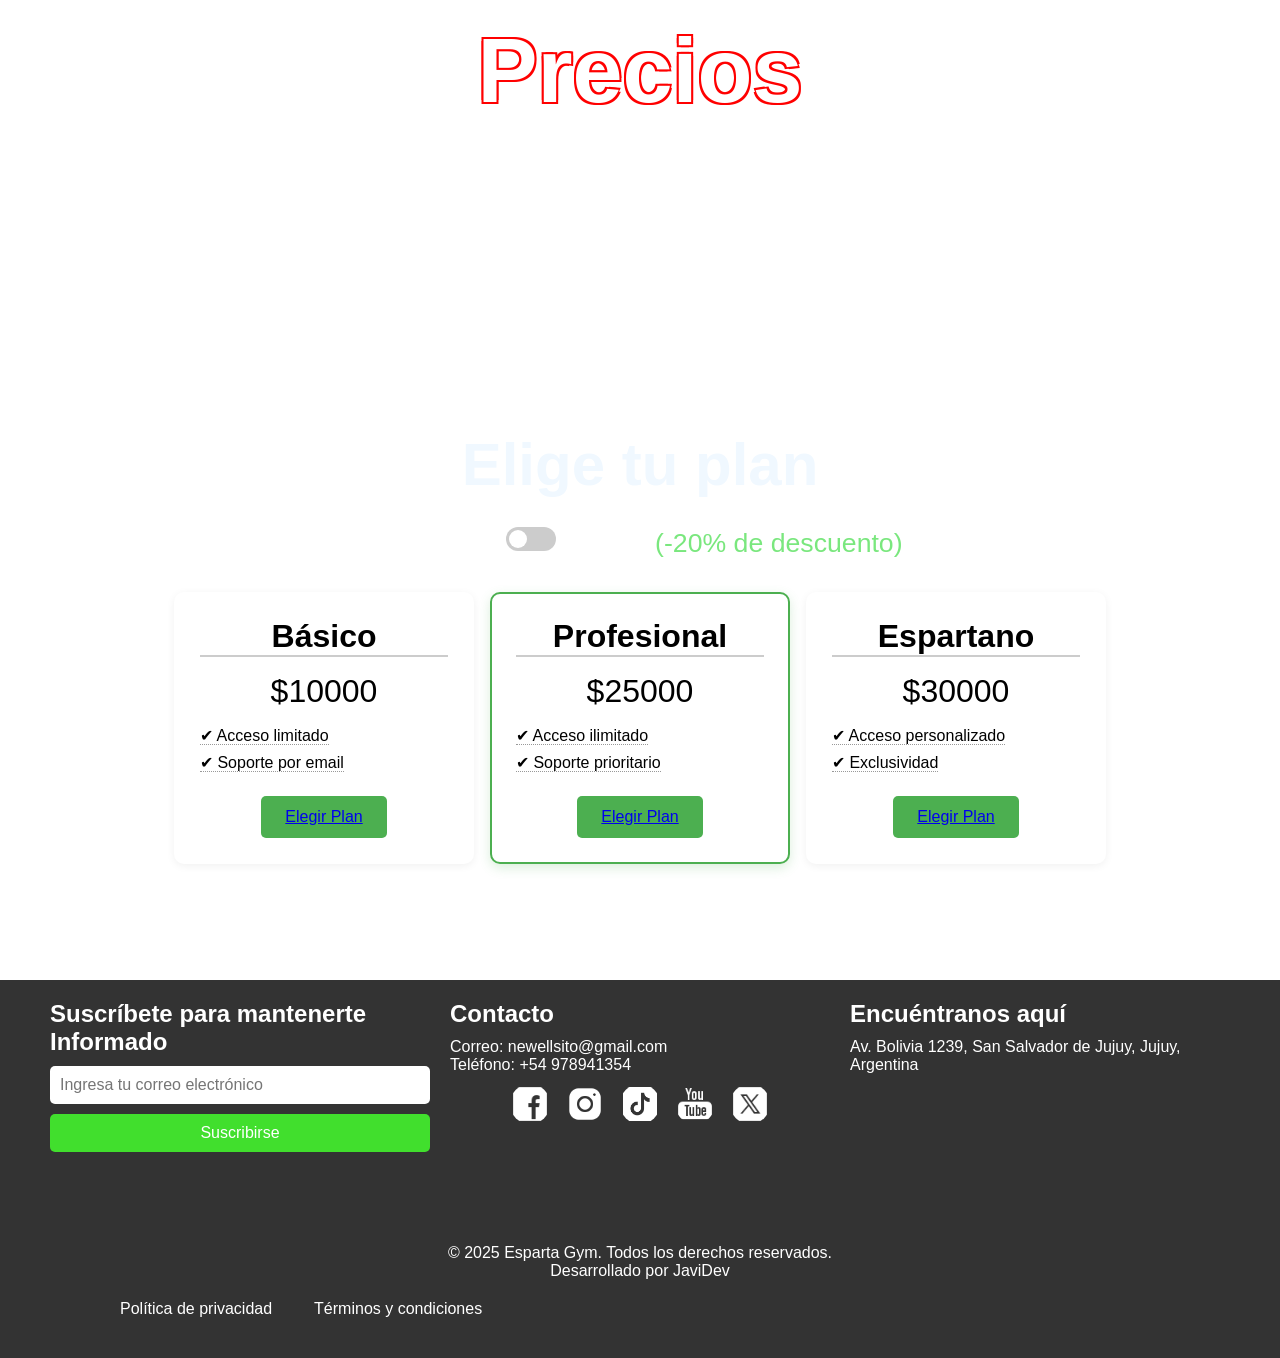
<file: Pages/precios.html>
<HTML:5>
<!DOCTYPE html>
<html lang="en">
<head>
  <meta charset="UTF-8">
  <meta name="viewport" content="width=device-width, initial-scale=1.0">
  <title>Document</title>
</head>
<body>
  
</body>
</html>
<!DOCTYPE html>
<html lang="en">
<head>
    <meta charset="UTF-8">
    <meta name="viewport" content="width=device-width, initial-scale=1.0">
    <title>Comparativa de Precios</title>
    <link rel="stylesheet" href="../style.css">
</head>
<body>
    <header class="header">
        <div class="header-content">
            <h1 class="name-gym">Precios</h1>
            <nav>
                <ul class="nav-links">
                    <li><a href="../index.html">Inicio</a></li>
                    <li><a href="clases.html">Clases</a></li>
                    <li><a href="entrenadores.html">Entrenadores</a></li>
                    <li><a href="formulario.html">Inscripción</a></li>
                    <li><a href="revista.html">Blog</a></li>
                </ul>
            </nav>
        </div>
    </header>
   <div class="hero">
        <video autoplay muted loop class="hero-video">
            <source src="../Multimedia/videos/entrenamiento.mp4" type="video/mp4">
            Tu navegador no soporta la reproducción de videos.
        </video>
        <div class="pricing-container">
            <h1 style="color: aliceblue;font-size: 60px;">Elige tu plan</h1>
            <!-- Toggle mensual / anual -->
            <div class="toggle-container">
              <span>Mensual</span>
              <label class="switch">
                <input type="checkbox" id="billingToggle">
                <span class="slider"></span>
              </label>
              <span>Anual <small>(-20% de descuento)</small></span>
            </div>
        
            <!-- Tabla de precios -->
            <div class="pricing-table">
              <div class="plan-card">
                <h2>Básico</h2>
                <p class="price" data-monthly="10000" data-yearly="80000">$10000</p>
                <span class="subtext"></span>
                <ul>
                  <li>
                    <span class="tooltip">✔ Acceso limitado
                      <span class="tooltiptext">Incluye acceso a funciones básicas</span>
                    </span>
                  </li>
                  <li>
                    <span class="tooltip">✔ Soporte por email
                      <span class="tooltiptext">Respuestas dentro de 48 horas</span>
                    </span>
                  </li>
                </ul>
                <button ><a href="formulario.html">Elegir Plan</a></button>
                
              </div>
        
              <div class="plan-card popular">
                <h2>Profesional</h2>
                <p class="price" data-monthly="25000" data-yearly="120000">$120000</p>
                <span class="subtext"></span>
                <ul>
                  <li>
                    <span class="tooltip">✔ Acceso ilimitado
                      <span class="tooltiptext">Incluye todas las funciones</span>
                    </span>
                  </li>
                  <li>
                    <span class="tooltip">✔ Soporte prioritario
                      <span class="tooltiptext">Respuestas en menos de 24 horas</span>
                    </span>
                  </li>
                </ul>
                <button><a href="formulario.html">Elegir Plan</a></button>
              </div>
        
              <div class="plan-card">
                <h2>Espartano</h2>
                <p class="price" data-monthly="30000" data-yearly="180000">$180000</p>
                <span class="subtext"></span>
                <ul>
                  <li>
                    <span class="tooltip">✔ Acceso personalizado
                      <span class="tooltiptext">Funciones adaptadas a tu negocio</span>
                    </span>
                  </li>
                  <li>
                    <span class="tooltip">✔ Exclusividad
                      <span class="tooltiptext">Asistencia dedicada</span>
                    </span>
                  </li>
                </ul>
                <button><a href="formulario.html">Elegir Plan</a></button>
              </div>
            </div>
          </div>
        
    </div>
    <footer>
      <div class="footer-content">
          <!-- Suscripción -->
          <div class="newsletter">
              <h3>Suscríbete para mantenerte Informado</h3>
              <form action="#" method="post">
                  <input type="email" placeholder="Ingresa tu correo electrónico" required>
                  <button type="button" id="subscribe-btn">Suscribirse</button>
                      <!-- Modal -->
                      <dialog class="modal" id="mainModal">
                          <h1>¡Gracias por suscribirte!</h1>
                          <p>Recibirás nuestras novedades y promociones en tu correo electrónico.</p>
                          <p>¡Bienvenido a la comunidad de Esparta Gym!</p>
                          <button type="button" id="close-btn">Cerrar</button>
                      </dialog>
              </form>
          </div>
          <!-- Contacto -->
          <div class="social-links">
              <h3>Contacto</h3>
              <p>Correo: newellsito@gmail.com</p>
              <p>Teléfono: +54 978941354</p>
              <ul>
                  <li><a href="https://www.unju.edu.ar/" target="_blank"><img src="../Multimedia/images/icons/facebook-icon.png" alt="Facebook"></a></li>
                  <li><a href="https://www.unju.edu.ar/" target="_blank"><img src="../Multimedia/images/icons/instagram-icon.png" alt="Instagram"></a></li>
                  <li><a href="https://www.unju.edu.ar/" target="_blank"><img src="../Multimedia/images/icons/tiktok-icon.png" alt="TikTok"></a></li>
                  <li><a href="https://www.unju.edu.ar/" target="_blank"><img src="../Multimedia/images/icons/youtube-icon.png" alt="YouTube"></a></li>
                  <li><a href="https://www.unju.edu.ar/" target="_blank"><img src="../Multimedia/images/icons/twitter-icon.png" alt="Twitter"></a></li>
              </ul>
          </div>
          <!-- Mapa -->
          <div class="map">
              <h3>Encuéntranos aquí</h3>
              <p>Av. Bolivia 1239, San Salvador de Jujuy, Jujuy, Argentina</p>
              <iframe 
                  src="https://www.google.com/maps/embed?pb=!1m18!1m12!1m3!1d3639.4981779725604!2d-65.2933567!3d-24.189325999999998!2m3!1f0!2f0!3f0!3m2!1i1024!2i768!4f13.1!3m3!1m2!1s0x941b0f5bca584281%3A0xb1d519d50cac526d!2sFacultad%20de%20Ingenier%C3%ADa%20-%20UNJu!5e0!3m2!1ses-419!2sar!4v1743904644566!5m2!1ses-419!2sar" 
                  width="600" height="450" style="border:0;" allowfullscreen="" loading="lazy" referrerpolicy="no-referrer-when-downgrade"></iframe>
              </iframe>
          </div>
      </div>
  
      <!-- Footer Bottom -->
      <div class="footer-bottom">
          <p>&copy; 2025 Esparta Gym. Todos los derechos reservados.</p>
          <p>Desarrollado por JaviDev</p>
          <nav>
              <ul class="nav-links">
                  <li><a href="#">Política de privacidad</a></li>
                  <li><a href="#">Términos y condiciones</a></li>
              </ul>
          </nav>
      </div>
  </footer>
  <!-- script para el modal del footer-->
  <script>
      document.addEventListener('DOMContentLoaded', () => {
          const modal = document.getElementById('mainModal');
          const subscribeBtn = document.getElementById('subscribe-btn');
          const closeBtn = document.getElementById('close-btn');

          // Asegúrate de que el modal esté cerrado al cargar
          if (modal.open) modal.close();

          // Función para mostrar el modal
          function openModal() {
              if (typeof modal.showModal === 'function') {
                  modal.showModal();
              }
          }

          // Función para cerrar el modal
          function closeModal() {
              if (typeof modal.close === 'function') {
                  modal.close();
              }
          }

          // Mostrar el modal al hacer clic en "Suscribirse"
          subscribeBtn.addEventListener('click', openModal);

          // Cerrar el modal al hacer clic en "Cerrar"
          closeBtn.addEventListener('click', closeModal);
      });    
  </script>
    <!-- scrip para la actualizacion del precio mensual o anual -->
    <script>
        const toggle = document.getElementById('billingToggle');
        const prices = document.querySelectorAll('.price');
        const subtexts = document.querySelectorAll('.subtext');
    
        function updatePrices() {
          prices.forEach((price, index) => {
            const monthly = parseFloat(price.dataset.monthly);
            const yearly = parseFloat(price.dataset.yearly);
            const subtext = subtexts[index];
    
            if (toggle.checked) {
              const monthlyEquivalent = (yearly / 12).toFixed(2);
              price.textContent = `$${yearly}`;
              subtext.textContent = `Equivale a $${monthlyEquivalent}/mes`;
            } else {
              price.textContent = `$${monthly}`;
              subtext.textContent = '';
            }
          });
        }
    
        toggle.addEventListener('change', updatePrices);
        updatePrices(); // inicializa
      </script>
</body>
</html>
</HTML:5>
</file>
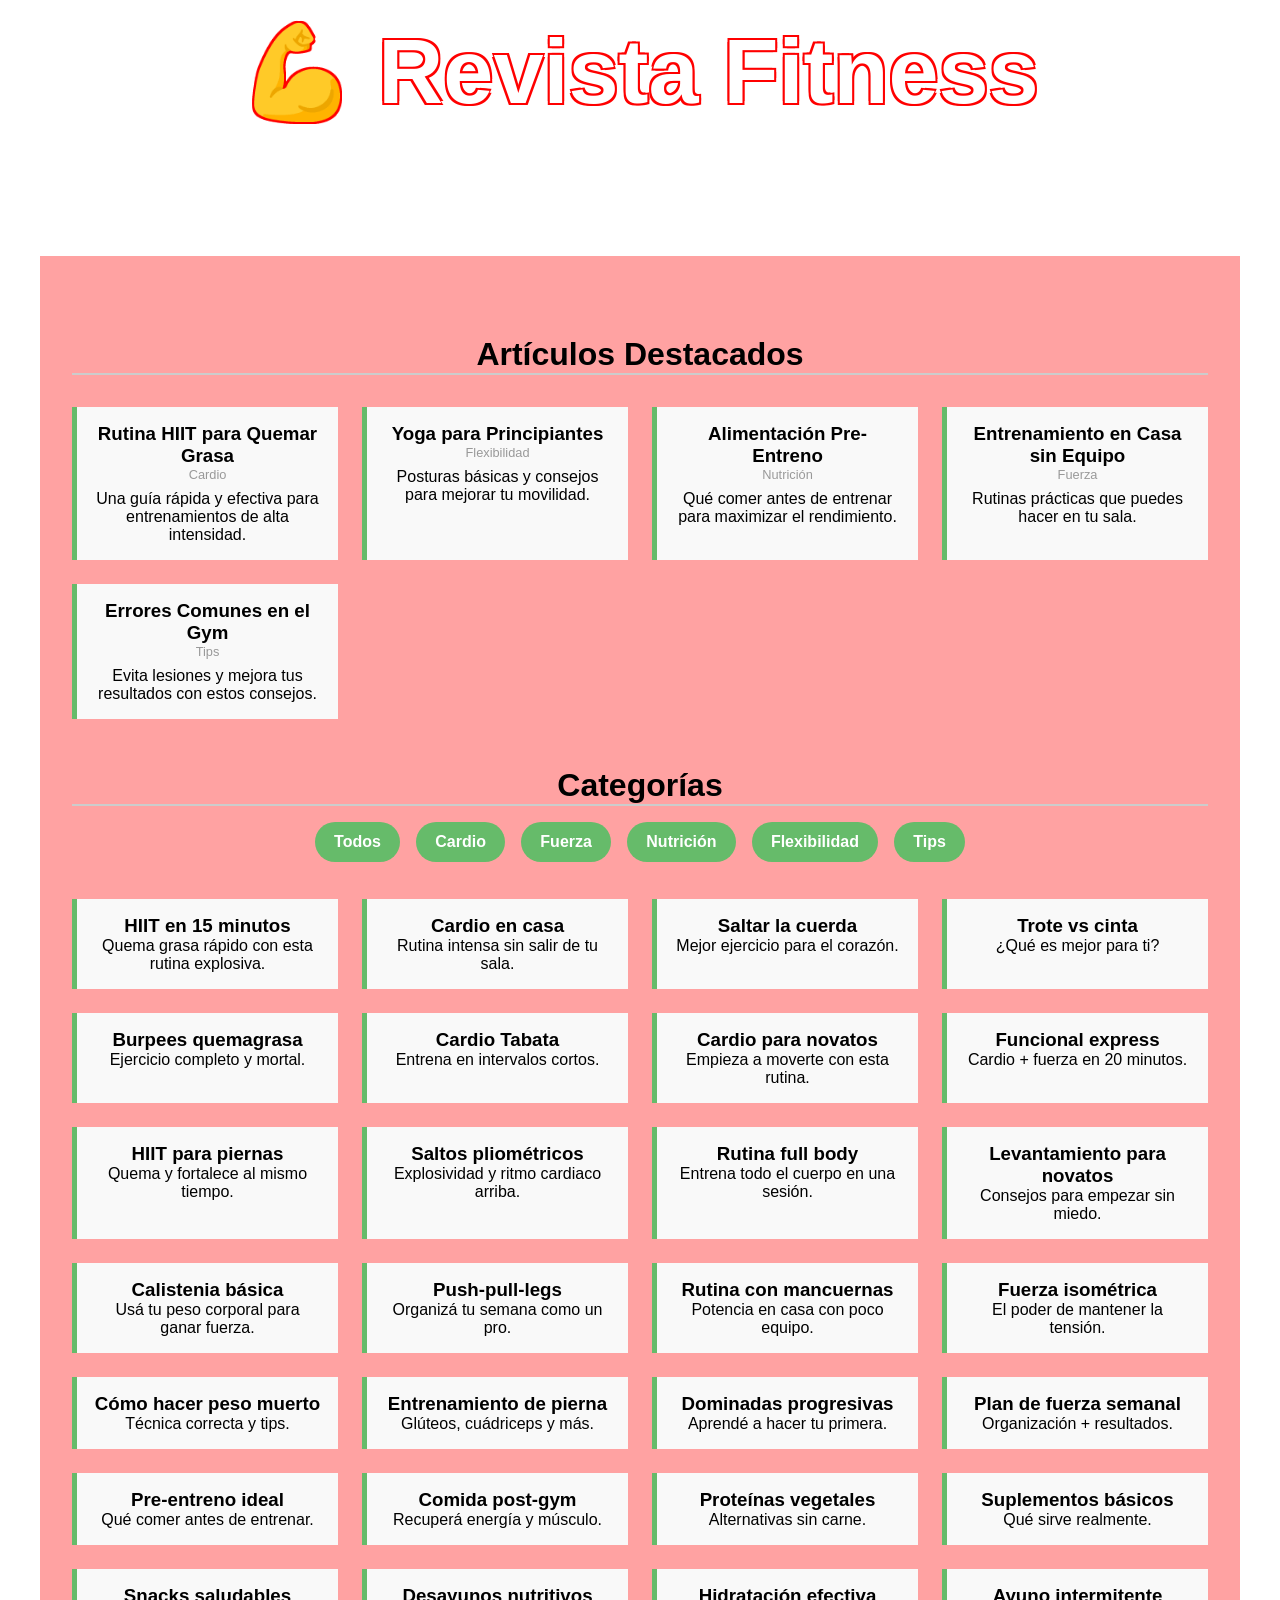
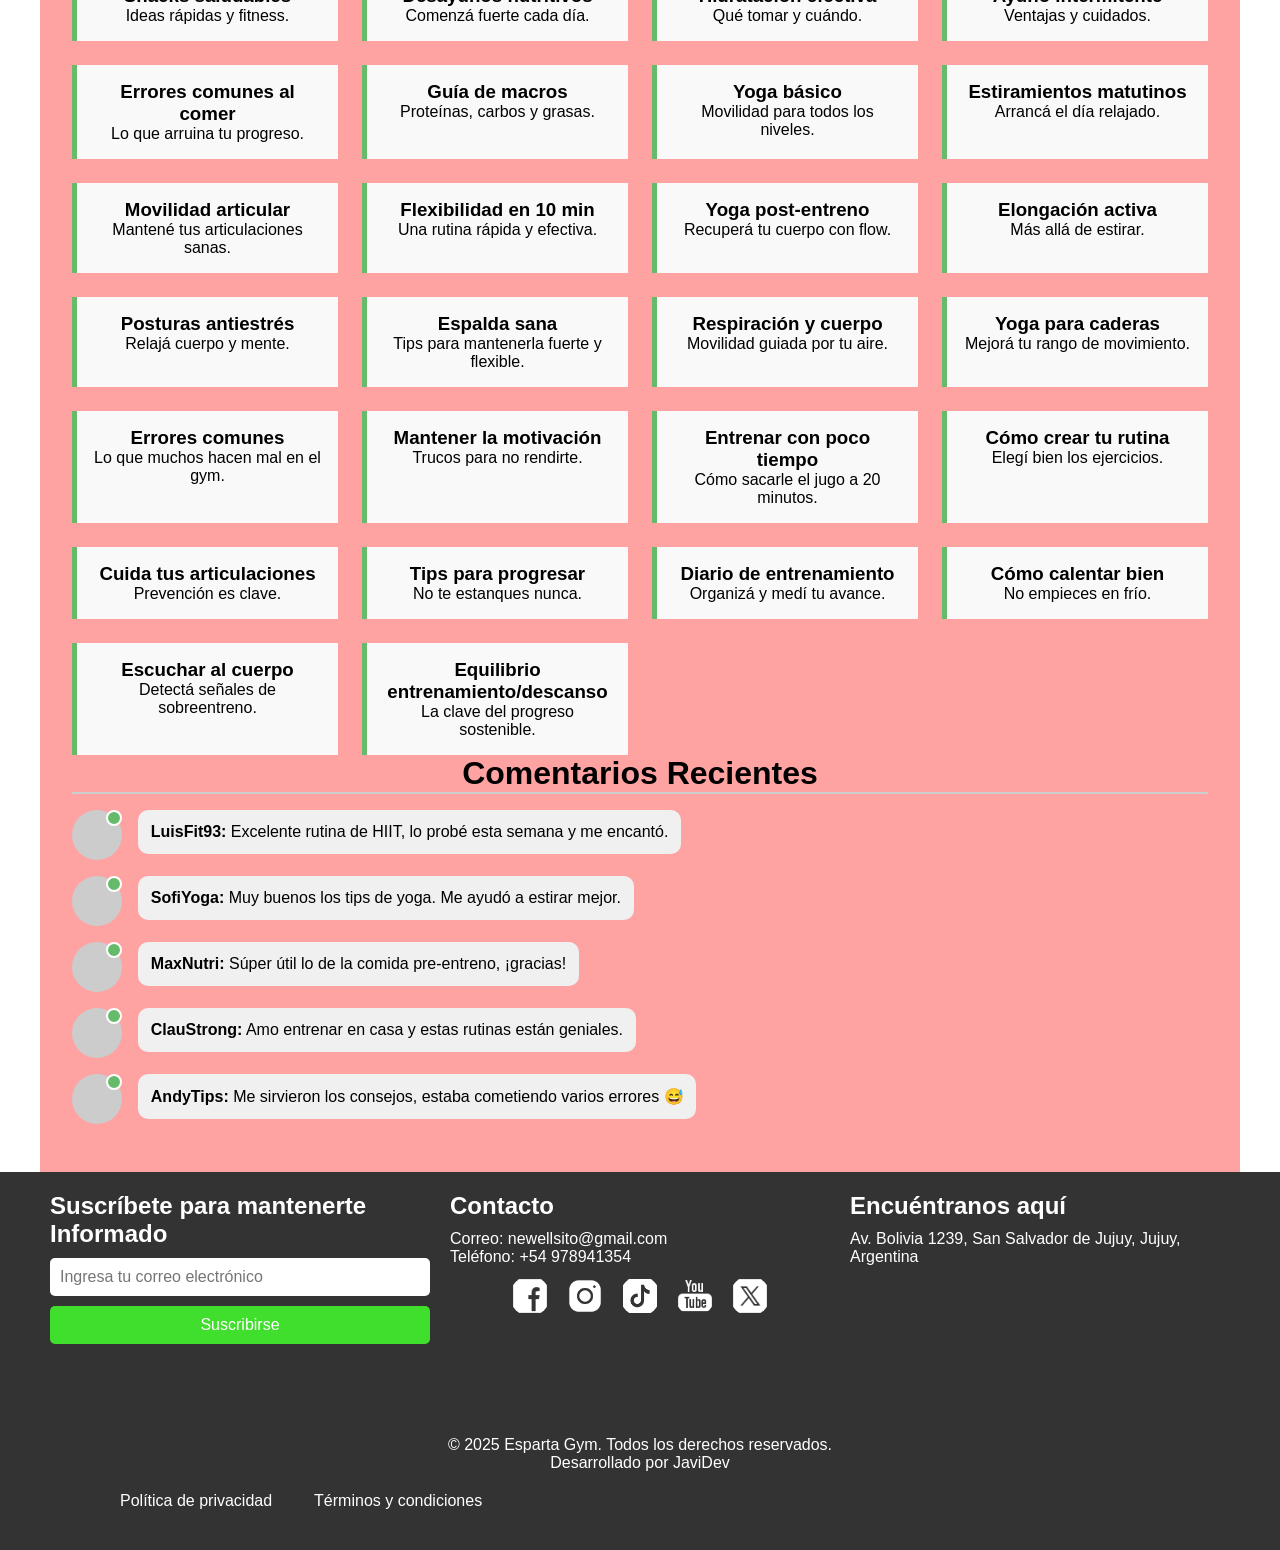
<file: Pages/revista.html>
<HTML:5>
<!DOCTYPE html>
<html lang="en">
<head>
    <meta charset="UTF-8">
    <meta name="viewport" content="width=device-width, initial-scale=1.0">
    <title>Revista de Articulos</title>
    <link rel="stylesheet" href="../style.css">
</head>
<body>
    <header class="header">
        <div class="header-content">
            <h1 class="name-gym">💪 Revista Fitness</h1>
            <nav>
                <ul class="nav-links">
                    <li><a href="../index.html">Inicio</a></li>
                    <li><a href="#destacados">Destacados</a></li>
                    <li><a href="#categorias">Categorias</a></li>
                    <li><a href="#comentarios">Comentarios</a></li>
                </ul>
            </nav>
        </div>
    </header>
    <main class="revista-container" >
        <video autoplay muted loop class="hero-video">
            <source src="../Multimedia/videos/entrenamiento.mp4" type="video/mp4">
            Tu navegador no soporta la reproducción de videos.
        </video>
        <!-- Sección de Artículos Destacados (fuera del sistema de filtros) -->
            <section class="destacados" id="destacados">
                <h2>Artículos Destacados</h2>
                <div class="grid-articulos">
                <article class="reveal">
                    <h3>Rutina HIIT para Quemar Grasa</h3>
                    <p class="tag">Cardio</p>
                    <p>Una guía rápida y efectiva para entrenamientos de alta intensidad.</p>
                </article>
                <article class="reveal">
                    <h3>Yoga para Principiantes</h3>
                    <p class="tag">Flexibilidad</p>
                    <p>Posturas básicas y consejos para mejorar tu movilidad.</p>
                </article>
                <article class="reveal">
                    <h3>Alimentación Pre-Entreno</h3>
                    <p class="tag">Nutrición</p>
                    <p>Qué comer antes de entrenar para maximizar el rendimiento.</p>
                </article>
                <article class="reveal">
                    <h3>Entrenamiento en Casa sin Equipo</h3>
                    <p class="tag">Fuerza</p>
                    <p>Rutinas prácticas que puedes hacer en tu sala.</p>
                </article>
                <article class="reveal">
                    <h3>Errores Comunes en el Gym</h3>
                    <p class="tag">Tips</p>
                    <p>Evita lesiones y mejora tus resultados con estos consejos.</p>
                </article>
                </div>
            </section>
        <!-- Sección de Categorías y Filtro -->
            <section class="categorias" id="categorias">
                <h2>Categorías</h2>
            
                <!-- Inputs de filtro ocultos -->
                <input type="radio" name="filtro" id="filtro-todos" hidden checked>
                <input type="radio" name="filtro" id="filtro-cardio" hidden>
                <input type="radio" name="filtro" id="filtro-fuerza" hidden>
                <input type="radio" name="filtro" id="filtro-nutricion" hidden>
                <input type="radio" name="filtro" id="filtro-flexibilidad" hidden>
                <input type="radio" name="filtro" id="filtro-tips" hidden>
            
                <!-- Botones de filtro -->
                <div class="grid-categorias">
                <label class="categoria" for="filtro-todos">Todos</label>
                <label class="categoria" for="filtro-cardio">Cardio</label>
                <label class="categoria" for="filtro-fuerza">Fuerza</label>
                <label class="categoria" for="filtro-nutricion">Nutrición</label>
                <label class="categoria" for="filtro-flexibilidad">Flexibilidad</label>
                <label class="categoria" for="filtro-tips">Tips</label>
                </div>
            
                <!-- Contenedor de artículos -->
                <div class="articulos grid-articulos">
                <!-- 🏃 Cardio -->
                <article class="reveal cardio"><h3>HIIT en 15 minutos</h3><p>Quema grasa rápido con esta rutina explosiva.</p></article>
                <article class="reveal cardio"><h3>Cardio en casa</h3><p>Rutina intensa sin salir de tu sala.</p></article>
                <article class="reveal cardio"><h3>Saltar la cuerda</h3><p>Mejor ejercicio para el corazón.</p></article>
                <article class="reveal cardio"><h3>Trote vs cinta</h3><p>¿Qué es mejor para ti?</p></article>
                <article class="reveal cardio"><h3>Burpees quemagrasa</h3><p>Ejercicio completo y mortal.</p></article>
                <article class="reveal cardio"><h3>Cardio Tabata</h3><p>Entrena en intervalos cortos.</p></article>
                <article class="reveal cardio"><h3>Cardio para novatos</h3><p>Empieza a moverte con esta rutina.</p></article>
                <article class="reveal cardio"><h3>Funcional express</h3><p>Cardio + fuerza en 20 minutos.</p></article>
                <article class="reveal cardio"><h3>HIIT para piernas</h3><p>Quema y fortalece al mismo tiempo.</p></article>
                <article class="reveal cardio"><h3>Saltos pliométricos</h3><p>Explosividad y ritmo cardiaco arriba.</p></article>
            
                <!-- 🏋️ Fuerza -->
                <article class="reveal fuerza"><h3>Rutina full body</h3><p>Entrena todo el cuerpo en una sesión.</p></article>
                <article class="reveal fuerza"><h3>Levantamiento para novatos</h3><p>Consejos para empezar sin miedo.</p></article>
                <article class="reveal fuerza"><h3>Calistenia básica</h3><p>Usá tu peso corporal para ganar fuerza.</p></article>
                <article class="reveal fuerza"><h3>Push-pull-legs</h3><p>Organizá tu semana como un pro.</p></article>
                <article class="reveal fuerza"><h3>Rutina con mancuernas</h3><p>Potencia en casa con poco equipo.</p></article>
                <article class="reveal fuerza"><h3>Fuerza isométrica</h3><p>El poder de mantener la tensión.</p></article>
                <article class="reveal fuerza"><h3>Cómo hacer peso muerto</h3><p>Técnica correcta y tips.</p></article>
                <article class="reveal fuerza"><h3>Entrenamiento de pierna</h3><p>Glúteos, cuádriceps y más.</p></article>
                <article class="reveal fuerza"><h3>Dominadas progresivas</h3><p>Aprendé a hacer tu primera.</p></article>
                <article class="reveal fuerza"><h3>Plan de fuerza semanal</h3><p>Organización + resultados.</p></article>
            
                <!-- 🥗 Nutrición -->
                <article class="reveal nutricion"><h3>Pre-entreno ideal</h3><p>Qué comer antes de entrenar.</p></article>
                <article class="reveal nutricion"><h3>Comida post-gym</h3><p>Recuperá energía y músculo.</p></article>
                <article class="reveal nutricion"><h3>Proteínas vegetales</h3><p>Alternativas sin carne.</p></article>
                <article class="reveal nutricion"><h3>Suplementos básicos</h3><p>Qué sirve realmente.</p></article>
                <article class="reveal nutricion"><h3>Snacks saludables</h3><p>Ideas rápidas y fitness.</p></article>
                <article class="reveal nutricion"><h3>Desayunos nutritivos</h3><p>Comenzá fuerte cada día.</p></article>
                <article class="reveal nutricion"><h3>Hidratación efectiva</h3><p>Qué tomar y cuándo.</p></article>
                <article class="reveal nutricion"><h3>Ayuno intermitente</h3><p>Ventajas y cuidados.</p></article>
                <article class="reveal nutricion"><h3>Errores comunes al comer</h3><p>Lo que arruina tu progreso.</p></article>
                <article class="reveal nutricion"><h3>Guía de macros</h3><p>Proteínas, carbos y grasas.</p></article>
            
                <!-- 🧘 Flexibilidad -->
                <article class="reveal flexibilidad"><h3>Yoga básico</h3><p>Movilidad para todos los niveles.</p></article>
                <article class="reveal flexibilidad"><h3>Estiramientos matutinos</h3><p>Arrancá el día relajado.</p></article>
                <article class="reveal flexibilidad"><h3>Movilidad articular</h3><p>Mantené tus articulaciones sanas.</p></article>
                <article class="reveal flexibilidad"><h3>Flexibilidad en 10 min</h3><p>Una rutina rápida y efectiva.</p></article>
                <article class="reveal flexibilidad"><h3>Yoga post-entreno</h3><p>Recuperá tu cuerpo con flow.</p></article>
                <article class="reveal flexibilidad"><h3>Elongación activa</h3><p>Más allá de estirar.</p></article>
                <article class="reveal flexibilidad"><h3>Posturas antiestrés</h3><p>Relajá cuerpo y mente.</p></article>
                <article class="reveal flexibilidad"><h3>Espalda sana</h3><p>Tips para mantenerla fuerte y flexible.</p></article>
                <article class="reveal flexibilidad"><h3>Respiración y cuerpo</h3><p>Movilidad guiada por tu aire.</p></article>
                <article class="reveal flexibilidad"><h3>Yoga para caderas</h3><p>Mejorá tu rango de movimiento.</p></article>
            
                <!-- 💡 Tips -->
                <article class="reveal tips"><h3>Errores comunes</h3><p>Lo que muchos hacen mal en el gym.</p></article>
                <article class="reveal tips"><h3>Mantener la motivación</h3><p>Trucos para no rendirte.</p></article>
                <article class="reveal tips"><h3>Entrenar con poco tiempo</h3><p>Cómo sacarle el jugo a 20 minutos.</p></article>
                <article class="reveal tips"><h3>Cómo crear tu rutina</h3><p>Elegí bien los ejercicios.</p></article>
                <article class="reveal tips"><h3>Cuida tus articulaciones</h3><p>Prevención es clave.</p></article>
                <article class="reveal tips"><h3>Tips para progresar</h3><p>No te estanques nunca.</p></article>
                <article class="reveal tips"><h3>Diario de entrenamiento</h3><p>Organizá y medí tu avance.</p></article>
                <article class="reveal tips"><h3>Cómo calentar bien</h3><p>No empieces en frío.</p></article>
                <article class="reveal tips"><h3>Escuchar al cuerpo</h3><p>Detectá señales de sobreentreno.</p></article>
                <article class="reveal tips"><h3>Equilibrio entrenamiento/descanso</h3><p>La clave del progreso sostenible.</p></article>
                </div>
            </section>

        <!-- Sección de Comentarios -->
        <section class="comentarios" id="comentarios">
            <h2>Comentarios Recientes</h2>
            <div class="comentario">
            <div class="avatar"></div>
            <div class="contenido">
                <strong>LuisFit93:</strong> Excelente rutina de HIIT, lo probé esta semana y me encantó.
            </div>
            </div>
            <div class="comentario">
            <div class="avatar"></div>
            <div class="contenido">
                <strong>SofiYoga:</strong> Muy buenos los tips de yoga. Me ayudó a estirar mejor.
            </div>
            </div>
            <div class="comentario">
            <div class="avatar"></div>
            <div class="contenido">
                <strong>MaxNutri:</strong> Súper útil lo de la comida pre-entreno, ¡gracias!
            </div>
            </div>
            <div class="comentario">
            <div class="avatar"></div>
            <div class="contenido">
                <strong>ClauStrong:</strong> Amo entrenar en casa y estas rutinas están geniales.
            </div>
            </div>
            <div class="comentario">
            <div class="avatar"></div>
            <div class="contenido">
                <strong>AndyTips:</strong> Me sirvieron los consejos, estaba cometiendo varios errores 😅
            </div>
            </div>
        </section>

    </main>

    <footer>
        <div class="footer-content">
            <!-- Suscripción -->
            <div class="newsletter">
                <h3>Suscríbete para mantenerte Informado</h3>
                <form action="#" method="post">
                    <input type="email" placeholder="Ingresa tu correo electrónico" required>
                    <button type="button" id="subscribe-btn">Suscribirse</button>
                        <!-- Modal -->
                        <dialog class="modal" id="mainModal">
                            <h1>¡Gracias por suscribirte!</h1>
                            <p>Recibirás nuestras novedades y promociones en tu correo electrónico.</p>
                            <p>¡Bienvenido a la comunidad de Esparta Gym!</p>
                            <button type="button" id="close-btn">Cerrar</button>
                        </dialog>
                </form>
            </div>
            <!-- Contacto -->
            <div class="social-links">
                <h3>Contacto</h3>
                <p>Correo: newellsito@gmail.com</p>
                <p>Teléfono: +54 978941354</p>
                <ul>
                    <li><a href="https://www.unju.edu.ar/" target="_blank"><img src="../Multimedia/images/icons/facebook-icon.png" alt="Facebook"></a></li>
                    <li><a href="https://www.unju.edu.ar/" target="_blank"><img src="../Multimedia/images/icons/instagram-icon.png" alt="Instagram"></a></li>
                    <li><a href="https://www.unju.edu.ar/" target="_blank"><img src="../Multimedia/images/icons/tiktok-icon.png" alt="TikTok"></a></li>
                    <li><a href="https://www.unju.edu.ar/" target="_blank"><img src="../Multimedia/images/icons/youtube-icon.png" alt="YouTube"></a></li>
                    <li><a href="https://www.unju.edu.ar/" target="_blank"><img src="../Multimedia/images/icons/twitter-icon.png" alt="Twitter"></a></li>
                </ul>
            </div>
            <!-- Mapa -->
            <div class="map">
                <h3>Encuéntranos aquí</h3>
                <p>Av. Bolivia 1239, San Salvador de Jujuy, Jujuy, Argentina</p>
                <iframe 
                    src="https://www.google.com/maps/embed?pb=!1m18!1m12!1m3!1d3639.4981779725604!2d-65.2933567!3d-24.189325999999998!2m3!1f0!2f0!3f0!3m2!1i1024!2i768!4f13.1!3m3!1m2!1s0x941b0f5bca584281%3A0xb1d519d50cac526d!2sFacultad%20de%20Ingenier%C3%ADa%20-%20UNJu!5e0!3m2!1ses-419!2sar!4v1743904644566!5m2!1ses-419!2sar" 
                    width="600" height="450" style="border:0;" allowfullscreen="" loading="lazy" referrerpolicy="no-referrer-when-downgrade"></iframe>
                </iframe>
            </div>
        </div>
    
        <!-- Footer Bottom -->
        <div class="footer-bottom">
            <p>&copy; 2025 Esparta Gym. Todos los derechos reservados.</p>
            <p>Desarrollado por JaviDev</p>
            <nav>
                <ul class="nav-links">
                    <li><a href="#">Política de privacidad</a></li>
                    <li><a href="#">Términos y condiciones</a></li>
                </ul>
            </nav>
        </div>
    </footer>
    <!-- script para el modal del footer-->
    <script>
        document.addEventListener('DOMContentLoaded', () => {
            const modal = document.getElementById('mainModal');
            const subscribeBtn = document.getElementById('subscribe-btn');
            const closeBtn = document.getElementById('close-btn');

            // Asegúrate de que el modal esté cerrado al cargar
            if (modal.open) modal.close();

            // Función para mostrar el modal
            function openModal() {
                if (typeof modal.showModal === 'function') {
                    modal.showModal();
                }
            }

            // Función para cerrar el modal
            function closeModal() {
                if (typeof modal.close === 'function') {
                    modal.close();
                }
            }

            // Mostrar el modal al hacer clic en "Suscribirse"
            subscribeBtn.addEventListener('click', openModal);

            // Cerrar el modal al hacer clic en "Cerrar"
            closeBtn.addEventListener('click', closeModal);
        });    
    </script>
    <script>
        // Scroll Reveal básico sin librerías
        const reveals = document.querySelectorAll('.reveal');
      
        function revealOnScroll() {
          reveals.forEach(el => {
            const top = el.getBoundingClientRect().top;
            const windowHeight = window.innerHeight;
      
            if (top < windowHeight - 100) {
              el.classList.add('visible');
            }
          });
        }
      
        window.addEventListener('scroll', revealOnScroll);
        window.addEventListener('load', revealOnScroll);
      </script>
</body>
</html>
</HTML:5>
</file>
<file: style.css>
*{
    margin: 0;
    padding: 0;
    box-sizing: border-box;
    font-family: Arial;
}
body {
    display: flex;
    flex-direction: column;
    min-height: 100vh; /* Asegura que el body ocupe al menos la altura de la ventana */
}
.header {
    display: flex;
    justify-content: center; /* Centra el contenido horizontalmente */
    align-items: center; /* Centra el contenido verticalmente */
    flex-direction: column; /* Organiza los elementos en una columna */
    width: 100%;
    padding: 20px;
    background: transparent;
    position: absolute;
    top: 0;
    left: 0;
    z-index: 10;
}

.header-content {
    display: flex;
    flex-direction: column; /* Organiza el título y el menú en una columna */
    align-items: center; /* Centra los elementos horizontalmente */
    gap: 20px; /* Espacio entre el título y el menú */
}
.name-gym {
        font-size: 90px; /* Tamaño del texto del título */
        color: white; /* Color del texto */
        margin: 0; /* Elimina márgenes adicionales */
        text-align: center;
        text-shadow: 2px 2px 0 red, -2px 2px 0 red, 2px -2px 0 red, -2px -2px 0 red;
}
.logo img {
    height: 80px; 
    width: auto;
}
nav{
    display: flex;
    justify-content: space-between;
    align-items: center;
    padding: 20px 50px;
}
.nav-links li{
    display: inline-block;
}
.nav-links li a{
    text-decoration: none;
    color: white;
    padding: 10px 20px;
    border-radius: 10px;
    font-size: 45px;
    transition: transform 0.3s ease, background-color 0.3s ease, color 0.3s ease;
}
.nav-links li a:hover {
    transform: scale(2.3); /* Agranda la opción */
    background-color: #41df2d; /* Cambia el fondo al pasar el cursor */
    color: rgb(17, 17, 17); /* Cambia el color del texto */
}

.main-container{
    flex: 1; /* Permite que el contenedor principal ocupe el espacio restante */
}
.hero {
    margin-top: 80px; /* Espacio entre el header y el contenedor principal */
    position: relative;
    width: 100%;
    height: 100vh;
    padding-top: 350px; /* Espacio para el header */
}

.hero-video {
    position: fixed;         /* Usar fixed para q tape toda la pantalla */
    top: 0;
    left: 0;
    width: 100vw;            /* Asegura el ancho completo */
    height: 100vh;           /* Asegura la altura completa */
    object-fit: cover;       /* Cubre todo sin distorsión */
    object-position: center;
    z-index: -1;             /* Queda por detrás del contenido */
    pointer-events: none;
}

.hero-overlay, .hero-content {
    
    top: 50%;
    left: 50%;
    transform: translate(-50%, -50%);
    text-align: center;
    color: white;
    z-index: 1;
    padding: 20px;
}

.hero-content {
    margin-top: 20px; /* Espacio entre el video y el contenido */
    min-height: calc(100vh - 200px); /* Ajusta la altura mínima del contenedor */
    position: relative; /* Permite que el contenido se posicione relativo a su contenedor */
    flex-direction: column;
    justify-content: flex-start; /* Alinea el contenido al inicio */
    width: 100%;
}

.hero-overlay {
    position: absolute;
    justify-content: end;
}

.hero-title {
    font-size: 4rem;
    font-weight: bold;
    justify-content: flex-start;
    animation: fadeIn 4s ease-in-out;
}

.hero-subtitle {
    font-size: 2.5rem;
    margin-top: 10px;
    animation: fadeIn 6s ease-in-out;
}

@keyframes fadeIn {
    from {
        opacity: 0;
    }
    to {
        opacity: 1;
    }
}
@media (min-aspect-ratio: 16/9) {
    .hero-video {
        width: 100%;
        height: auto;
    }
    
}
@media (max-aspect-ratio: 16/9) {
    .hero-video {
        width: auto;
        height: 100%;
    }
}
.cards-container {
    position: absolute;
    top: 50%;
    right: 20px;
    transform: translateY(-50%);
    z-index: 1;
    display: flex;
    flex-direction: column;
    margin-top: 100px;
}

.card {
    background-color: transparent;
    margin: 10px 0; 
    padding: 15px;
    border-radius: 12px; 
    box-shadow: 0 2px 10px rgba(248, 246, 246, 0.952); 
    width: 250px; 
    transition: transform 0.3s ease, box-shadow 0.3s ease;
}
.card:hover {
    transform: scale(1.1);
    box-shadow: 0 4px 20px rgba(0, 0, 0, 0.5);
}
.card img {
    width: 100%; 
    border-radius: 10px 10px 0 0;
    transition: transform 0.3s ease;
}
.card:hover img {
    transform: scale(1.05);
}
.contador-section {
    display: flex;
    justify-content: center;
    align-items: center;
    font-size: 2rem;
    height: 100px;
    background-color: transparent;
    text-align: center;
}
.count, .final-count {
    font-size: 4rem;
    color: #22df41;
    position: absolute; /* Cambiar a absolute para que se superponga correctamente */
    opacity: 1;
    font-family: 'Franklin Gothic Medium', 'Arial Narrow', Arial, sans-serif;
}
.count {
    animation: countUp 3s forwards;
}

.final-count {
    opacity: 0; /* Oculta el número final inicialmente */
    animation: showFinalCount 3s forwards; /* Nueva animación para el número final */
}

@keyframes countUp { /* para simular el cambio */
    0% {
        opacity: 1; /* Muestra el número inicial */
    }
    89% {
        opacity: 1; /* Mantiene el número inicial visible hasta casi el final */
    }
    100% {
        opacity: 0; /* Oculta el número inicial al final */
    }
}
@keyframes showFinalCount {
    0% {
        opacity: 0; /* Oculta el número final inicialmente */
    }
    89% {
        opacity: 0; /* Mantiene el número final oculto hasta casi el final */
    }
    100% {
        opacity: 1; /* Muestra el número final al final */
    }
}
footer {
    margin-top: auto; /* Asegura que el footer esté al final de la página */
    background-color: #333;
    color: white;
    padding: 20px 50px;
}

.footer-content {
    display: flex;
    flex-direction: row;
    justify-content: space-between;
    align-items: flex-start;
    gap: 20px;
    flex-wrap: wrap;
}
.newsletter, .social-links, .map {
    flex: 1; /* Cada columna ocupa el mismo espacio */
    max-width: 40%; /* Limita el ancho máximo de cada columna */
    text-align: left; /* Alinea el contenido a la izquierda */
}
.newsletter h3, .social-links h3, .map h3 {
    margin-bottom: 10px;
    font-size: 1.5rem;
}

.newsletter form {
    display: flex;
    flex-direction: column;
    gap: 10px;
}

.newsletter input {
    padding: 10px;
    border: none;
    border-radius: 5px;
    font-size: 1rem;
}

.newsletter button {
    padding: 10px;
    background-color: #41df2d;
    color: white;
    border: none;
    border-radius: 5px;
    cursor: pointer;
    font-size: 1rem;
    transition: background-color 0.3s ease;
}

.newsletter button:hover {
    background-color: #36c026;
}

.social-links ul {
    display: flex;
    justify-content: center;
    gap: 15px;
    list-style: none;
    padding: 0;
    margin: 10px 0;
    
}

.social-links ul li a img {
    width: 40px;
    height: 40px;
    transition: transform 0.3s ease;
    border-radius: 50%;
}

.social-links ul li a img:hover {
    transform: scale(1.2);
}

.map iframe {
    border-radius: 10px;
    width: 100%; /* Asegura que el mapa ocupe todo el ancho de su columna */
    height: auto; /* Ajusta la altura del mapa */
}

.footer-bottom {
    margin-top: 20px;
    text-align: center;
    font-size: 0.9rem;
    flex-basis: 100%; /* Asegura que el footer-bottom ocupe toda la fila */
}

.footer-bottom .nav-links {
    display: flex;
    justify-content: center;
    gap: 2px;
    list-style: none;
    padding: 0;
}

.footer-bottom p,.footer-bottom .nav-links li a {
    color: white;
    text-decoration: none;
    transition: color 0.3s ease;
    font-size: 1rem;
}

.footer-bottom .nav-links li a:hover {
    color: #41df2d;
}
.carrusel-box{
    justify-content: center;
    width: 550px;
    height: 100px;
    position: relative;
    margin: 50px auto 0;
}
.carrusel-box ul{
    display: flex;
    padding: 0;
    gap: 30px; /* espacio entre las imágenes */
    width: 300%;
    animation: carrusel 10s infinite alternate ease-in-out;
    position: absolute;
    left: 0;
}
.carrusel-box li{
    width: 100%;
    list-style: none;
    position: relative;
}
.carrusel-box img{
    width: 100%;
    height: 100%;
    border-radius: 10px;
    object-fit: cover; /* Asegura que las imágenes se ajusten sin distorsión */
}
@keyframes carrusel{

    0% { margin-left: 0; }
    20% { margin-left: 0; }

    50% { margin-left: calc(-100% - 10px); } /* Ajusta el desplazamiento considerando el gap */
    70% { margin-left: calc(-100% - 10px); }

    100% { margin-left: calc(-200% - 20px); } /* Ajusta el desplazamiento considerando el gap */
}
/* Sistema de Filtrado */
.filter-section {
    margin-bottom: 20px;
}

.filters {
    display: flex;
    justify-content: center;
    gap: 10px;
    margin-bottom: 20px;
}

.filters input {
    display: none;
}

.filters label {
    padding: 10px 20px;
    background-color: #41df2d;
    color: white;
    border-radius: 5px;
    cursor: pointer;
    transition: background-color 0.3s ease;
}

.filters input:checked + label {
    background-color: #36c026;
}

/* Galería tipo Masonry */
.gallery {
    display: grid;
    justify-content: center;
    align-items: center;
    grid-template-columns: repeat(auto-fill, minmax(250px, 1fr));
    gap: 20px;
    padding: 20px;
    margin-bottom: 30px;
    box-sizing: border-box;
}

.gallery .item {
    position: relative;
}

.gallery .item img {
    width: 100%;
    height: auto;
    border-radius: 10px;
    transition: transform 0.3s ease;
}

.gallery .item:hover img {
    transform: scale(1.1);
}

/* Tabla de horarios */
.schedule-section {
    display: block;
    text-align: center;
    margin-top: 200px;
    background-color: black;
    color: #f8fdf7;
    padding: 20px;
    font-size: 2rem;

}

.schedule {
    width: 100%;
    border-collapse: collapse;
    color: #f8fdf7;
    font-size: 1.2rem;
}

.schedule th, .schedule td {
    border: 2px solid #ddd;
    padding: 12px;
    text-align: center;
}

.schedule th {
    background-color: #dd5555;
    color: rgb(250, 252, 251);
}

.schedule tr {
    background-color:transparent;
}

.schedule tr:hover {
    background-color: #46e761;
}

/* Responsividad */
@media (max-width: 768px) {
    .filters label {
        font-size: 0.9rem;
        padding: 5px 10px;
    }

    .schedule th, .schedule td {
        font-size: 0.8rem;
        padding: 15px;
    }
}
/*Entrenadores*/
.trainers-container {
    display: flex;
    flex-wrap: wrap;
    justify-content: center;
    gap: 30px; /* Espacio entre tarjetas */
}

.trainer-card {
    width: 350px;
    height: 450px;
    perspective: 1000px; /* Para el efecto de rotación */
}

.card-inner {
    position: relative;
    width: 100%;
    height: 100%;
    transition: transform 0.6s;
    transform-style: preserve-3d; /* Mantiene el 3D */
}

.trainer-card:hover .card-inner {
    transform: rotateY(180deg); /* Rota al hacer hover */
}

.card-front, .card-back {
    position: absolute;;
    width: 100%;
    height: 100%;
    backface-visibility: hidden; /* Esconde la parte trasera */
    border-radius: 20px;
    overflow: hidden;
}

.card-front {
    background-color:transparent;
    box-shadow: 0 4px 8px rgb(250, 252, 251);
    display: flex;
    flex-direction: column;
    align-items: center;
    justify-content: center;
    text-align: center;
}

.card-back {
    background-color:transparent;
    transform: rotateY(180deg); /* Esconde la parte delantera */
    padding: 10px;
    color: #f8fdf7;
}

.trainer-image {
    width: 80%;
    height: auto;
    border-radius: 20px 20px 0 0;
    object-fit: cover; /* Asegura que la imagen se ajuste sin distorsionarse */
}

.trainer-name {
    margin: 10px 0;
    color: #45d499;
}

.rating {
    display: flex;
    justify-content: center;
}

.star {
    font-size: 20px;
    color: #ccc; /* Color por defecto */
    transition: color 0.3s ease;
}

.star.filled {
    color: #ffcc00; /* Color para estrellas llenas */
}

.skills {
    margin-top: 10px;
}

.skill {
    margin: 5px 0;
}

.skill-bar {
    background-color: #e0e0e0;
    border-radius: 5px;
    overflow: hidden;
    height: 8px; /* Altura de la barra de habilidades */
}

.skill-fill {
    background-color: #41df2d; /* Color de la barra de habilidad */
    height: 100%;
    transition: width 0.5s ease; /* Animación al cargar */
}
/*  Formulario de inscripcion*/
.contact-form-container {
    display: flex; /* Activa Flexbox */
    justify-content: center; /* Centra horizontalmente */
    align-items: center; /* Centra verticalmente */
    flex: 1; /* Ocupa el espacio restante */
    max-width: 600px; /* Ancho máximo del formulario */
    background: rgba(255, 255, 255, 0.15); /* Fondo semitransparente */
    padding: 20px;
    border-radius: 20px;
    box-shadow: 0 4px 8px rgba(24, 233, 233, 0.4);
    margin: 0 80px; /* Centra el contenedor en la página */
    max-width: 500px; /* Ancho máximo del formulario */
}
.contact-form {
    display: grid;
    grid-template-columns: 1fr;
    gap: 15px;
    background: rgba(239, 243, 242, 0.877);
    padding: 20px;
    border-radius: 10px;
    width: 100%;
    max-width: 400px; /* Ancho máximo del formulario */
    font-weight: bold;
}
/* Contenedor de Cards del Formulario */
.cards-cont-izq, .cards-cont-der{
    display: flex;
    flex-direction: column; /* Apila las tarjetas verticalmente */
    width: 220px; /* Ancho fijo para las tarjetas */
}
.cards-cont-izq {
    margin-right: 5px; /* Reduce el espacio a la derecha de las tarjetas de la izquierda */
}

.cards-cont-der {
    margin-left: 5px; /* Reduce el espacio a la izquierda de las tarjetas de la derecha */
}

.contact-form-container {
    max-width: 400px; 
}  
  /* Contenedor principal de las cards y el formulario*/
.content-container {
    display: flex;
    justify-content: space-around; /* Espacio entre las tarjetas y el formulario */
    align-items: center;
    gap: 20px;
    width: 100%;
    padding: 20px;
    box-sizing: border-box;
}


.form-group {
    display: flex;
    flex-direction: column;
}

label {
    margin-bottom: 5px;
}

input, textarea {
    padding: 10px;
    border: 1px solid #ccc;
    border-radius: 5px;
    transition: border-color 0.3s;
}

input:valid, textarea:valid {
    border-color: #41df2d; /* Color para campos válidos */
}

input:invalid, textarea:invalid {
    border-color: #e74c3c; /* Color para campos inválidos */
}

button {
    background-color: #41df2d;
    color: white;
    border: none;
    padding: 10px;
    border-radius: 5px;
    cursor: pointer;
    transition: background-color 0.3s;
}

button:hover {
    background-color: #36c029; /* Color al pasar el mouse */
}

.spinner {
    border: 4px solid rgba(255, 255, 255, 0.3);
    border-top: 4px solid #41df2d;
    border-radius: 50%;
    width: 30px;
    height: 30px;
    animation: spin 1s linear infinite;
    margin: 10px auto;
}

@keyframes spin {
    0% { transform: rotate(0deg); }
    100% { transform: rotate(360deg); }
}

.modal::backdrop {
    background-color: rgba(0, 0, 0, 0.5);
  }
  
.modal {
    border: none;
    padding: 20px 30px;
    border-radius: 10px;
    text-align: center;
    box-shadow: 0 4px 15px rgba(0, 0, 0, 0.3);
    
    position: fixed;
    top: 50%;
    left: 50%;
    transform: translate(-50%, -50%);
  }

.modal-content {
    background: white;
    padding: 20px;
    border-radius: 10px;
    text-align: center;
}

.close {
    cursor: pointer;
    float: right;
    font-size: 20px;
}

/*ofertas mensualidad */
.pricing-container {
    max-width: 1100px;
    margin: auto;
    text-align: center;
  }
  
  h1 {
    margin-bottom: 1.5rem;
  }
  
  /* Toggle Switch */
  .toggle-container {
    display: flex;
    justify-content: center;
    color: #fff;
    align-items: center;
    gap: 0.5rem;
    margin-bottom: 2rem;
    font-size: 2rem;
  }
  
  .toggle-container small {
    color: #7ae77e;
    font-weight: 500;
  }
  
  .switch {
    position: relative;
    display: inline-block;
    width: 50px;
    height: 24px;
  }
  
  .switch input {
    opacity: 0;
    width: 0;
    height: 0;
  }
  
  .slider {
    position: absolute;
    top: 0; left: 0;
    right: 0; bottom: 0;
    background-color: #ccc;
    border-radius: 34px;
    transition: .4s;
  }
  
  .slider:before {
    content: "";
    position: absolute;
    height: 18px;
    width: 18px;
    left: 3px;
    bottom: 3px;
    background-color: white;
    border-radius: 50%;
    transition: .4s;
  }
  
  input:checked + .slider {
    background-color: #4caf50;
  }
  
  input:checked + .slider:before {
    transform: translateX(26px);
  }
  
  /* Tabla de precios */
  .pricing-table {
    display: flex;
    gap: 1rem;
    flex-wrap: wrap;
    justify-content: center;
  }
  
  .plan-card {
    background: white;
    border-radius: 10px;
    padding: 1.5rem;
    width: 300px;
    transition: all 0.3s;
    border: 2px solid transparent;
    box-shadow: 0 2px 8px rgba(0,0,0,0.06);
  }
  
  .plan-card:hover {
    border-color: #4caf50;
    transform: translateY(-5px);
  }
  
  .plan-card.popular {
    border-color: #4caf50;
    box-shadow: 0 4px 12px rgba(76, 175, 80, 0.2);
  }
  
  .plan-card h2 {
    margin-top: 0;
  }
  
  .price {
    font-size: 2rem;
    margin: 1rem 0 0.25rem;
  }
  
  .subtext {
    font-size: 0.875rem;
    color: #777;
    margin-bottom: 1rem;
    display: block;
  }
  
  /* Lista de beneficios */
  .plan-card ul {
    list-style: none;
    padding: 0;
    text-align: left;
  }
  
  .plan-card li {
    margin: 0.5rem 0;
  }
  
  /* Botón */
  .plan-card button {
    background: #4caf50;
    border: none;
    padding: 0.75rem 1.5rem;
    color: white;
    border-radius: 5px;
    cursor: pointer;
    margin-top: 1rem;
    font-size: 1rem;
  }
  
  .plan-card button:hover {
    background: #388e3c;
  }
  
  /* Tooltip */
  .tooltip {
    position: relative;
    border-bottom: 1px dotted #999;
    cursor: help;
  }
  
  .tooltip .tooltiptext {
    visibility: hidden;
    width: 220px;
    background-color: #555;
    color: #fff;
    text-align: center;
    border-radius: 6px;
    padding: 0.5rem;
    position: absolute;
    z-index: 1;
    bottom: 125%;
    left: 50%;
    margin-left: -110px;
    opacity: 0;
    transition: opacity 0.3s;
  }
  
  .tooltip:hover .tooltiptext {
    visibility: visible;
    opacity: 1;
  }
  
  /* Responsive */
  @media (max-width: 768px) {
    .pricing-table {
      flex-direction: column;
      align-items: center;
    }
  
    .plan-card {
      width: 90%;
    }
  }

  /* Revista */
  
  .revista-container {
    min-height: calc(100vh - 80px); /* Resta el alto del header */
    max-width: 1200px;
    margin: 0 auto;
    margin-top: 20%;
    padding: 2rem;
    font-family: sans-serif;
    text-align: center;
    background-color: rgba(255, 100, 100, 0.6);
    background-size: cover;
    background-position: center;
    background-repeat: no-repeat;
    background-attachment: fixed;
  }
  
  /* Títulos */
  h2 {
    font-size: 2rem;
    margin-bottom: 1rem;
    border-bottom: 2px solid #ccc;
  }
  /* Sección de artículos destacados (estilo similar al resto) */
 .destacados {
        margin: 3rem 0;
    }
    
 .destacados h2 {
        text-align: center;
        font-size: 2rem;
        margin-bottom: 2rem;
    }
  
  /* Artículos estilo "newspaper" */
  .grid-articulos {
    display: grid;
    grid-template-columns: repeat(auto-fit, minmax(250px, 1fr));
    gap: 1.5rem;
  }
  
  article {
    padding: 1rem;
    background: #f9f9f9;
    border-left: 5px solid #66bb6a;
    transition: transform 0.3s ease;
  }
  article:hover {
    transform: scale(1.02);
  }
  .tag {
    font-size: 0.8rem;
    color: #999;
    margin-bottom: 0.5rem;
  }
  
  /* Categorías filtrables
  /* Estilo base del contenedor */
.grid-categorias {
    display: flex;
    flex-wrap: wrap;
    gap: 1rem;
    justify-content: center;
    margin-bottom: 2rem;
  }
  
  .categoria {
    background: #66bb6a;
    color: white;
    padding: 0.7rem 1.2rem;
    border-radius: 20px;
    cursor: pointer;
    font-weight: bold;
    transition: background 0.3s;
  }
  
  .categoria:hover {
    background: #4caf50;
  }
  
  /* Oculta todos los artículos por defecto */
  .articulos article {
    display: none;
  }
  
  /* Muestra todos si está seleccionado "Todos" */
  #filtro-todos:checked ~ .grid-categorias ~ .articulos article {
    display: block;
  }
  
  /* Mostrar solo la categoría seleccionada */
  #filtro-cardio:checked ~ .grid-categorias ~ .articulos .cardio,
  #filtro-fuerza:checked ~ .grid-categorias ~ .articulos .fuerza,
  #filtro-nutricion:checked ~ .grid-categorias ~ .articulos .nutricion,
  #filtro-flexibilidad:checked ~ .grid-categorias ~ .articulos .flexibilidad,
  #filtro-tips:checked ~ .grid-categorias ~ .articulos .tips {
    display: block;
  }
  
  /* Comentarios con avatar usando pseudoelementos */
  .comentario {
    display: flex;
    align-items: flex-start;
    margin-bottom: 1rem;
  }
  .avatar {
    width: 50px;
    height: 50px;
    background: #ccc;
    border-radius: 50%;
    margin-right: 1rem;
    position: relative;
  }
  .avatar::after {
    content: '';
    position: absolute;
    top: 0;
    right: 0;
    width: 12px;
    height: 12px;
    background: #66bb6a;
    border-radius: 50%;
    border: 2px solid white;
  }
  .contenido {
    background: #f0f0f0;
    padding: 0.8rem;
    border-radius: 10px;
    max-width: 600px;
  }
  
  /* Scroll Reveal  */
  .reveal {
    opacity: 0;
    transform: translateY(20px);
    transition: opacity 0.6s ease, transform 0.6s ease;
  }
  .reveal.visible {
    opacity: 1;
    transform: translateY(0);
  }
</file>
